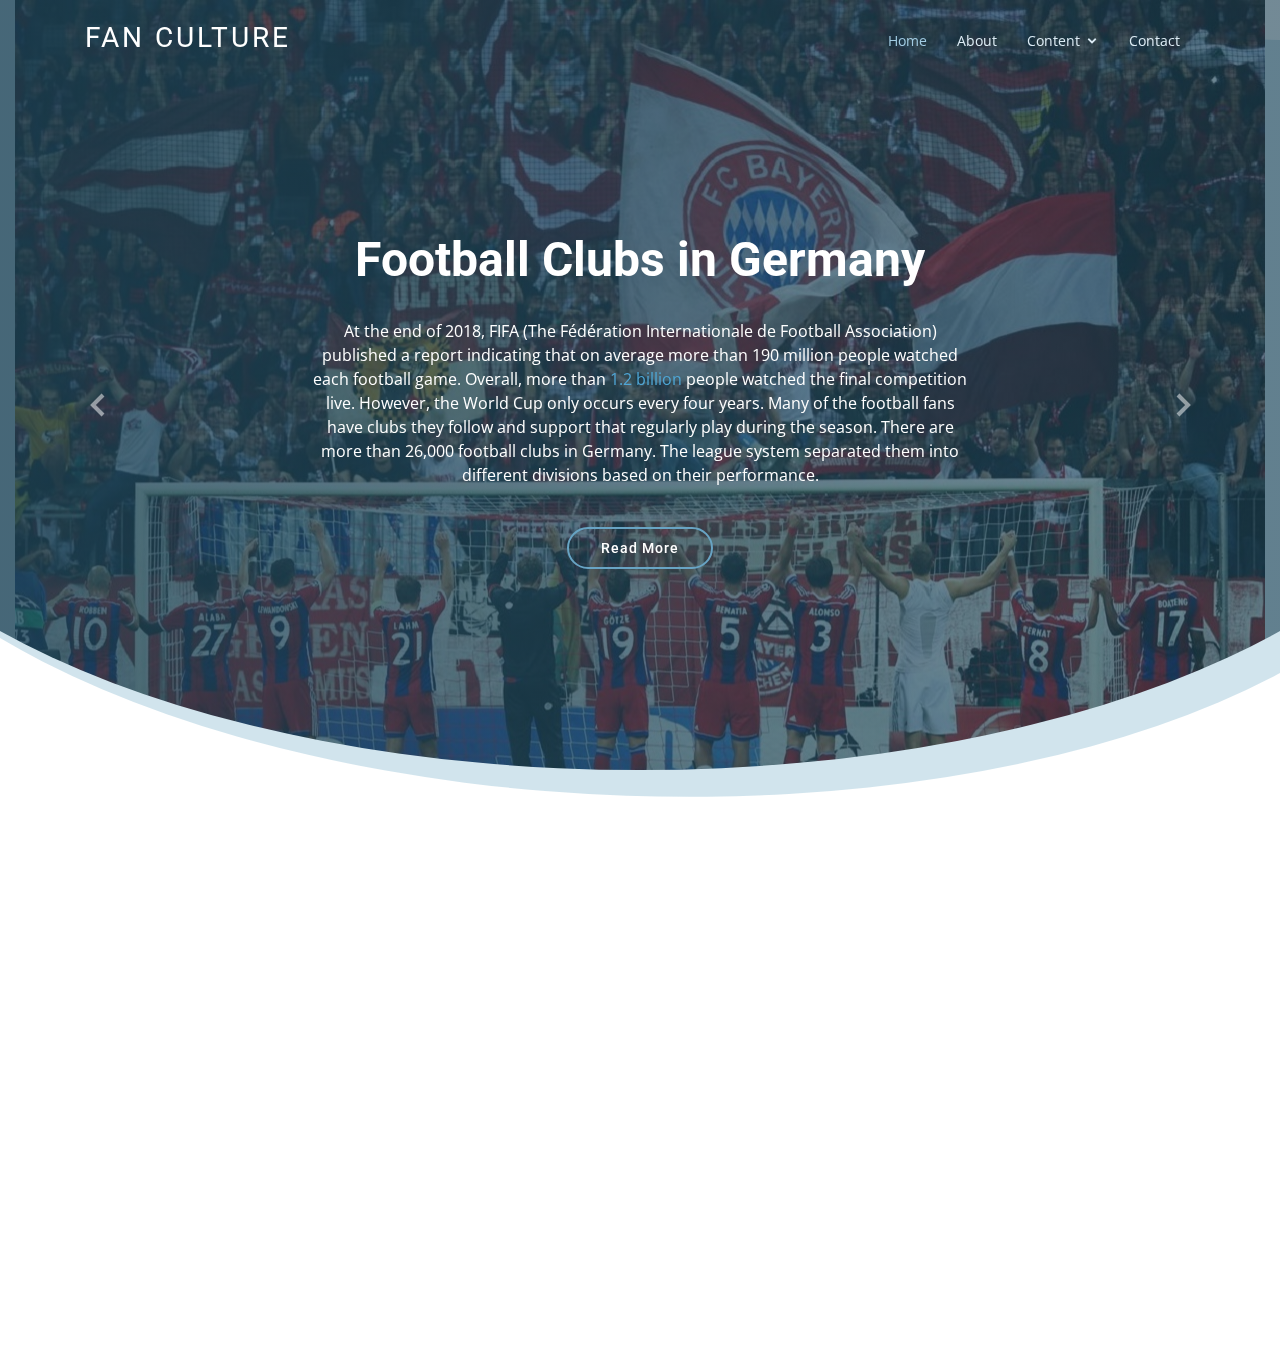
<file: index.html>
<!DOCTYPE html>
<html lang="en">

<head>
  <meta charset="utf-8">
  <meta content="width=device-width, initial-scale=1.0" name="viewport">

  <title>The Fans</title>
  <meta content="" name="descriptison">
  <meta content="" name="keywords">

  <!-- Favicons -->
  <link href="assets/img/football.png" rel="icon">
  <link href="assets/img/apple-touch-icon.png" rel="apple-touch-icon">

  <!-- Google Fonts -->
  <link href="https://fonts.googleapis.com/css?family=Open+Sans:300,300i,400,400i,600,600i,700,700i|Roboto:300,300i,400,400i,500,500i,700,700i&display=swap" rel="stylesheet">

  <!-- Vendor CSS Files -->
  <link href="assets/vendor/bootstrap/css/bootstrap.min.css" rel="stylesheet">
  <link href="assets/vendor/animate.css/animate.min.css" rel="stylesheet">
  <link href="assets/vendor/icofont/icofont.min.css" rel="stylesheet">
  <link href="assets/vendor/boxicons/css/boxicons.min.css" rel="stylesheet">
  <link href="assets/vendor/venobox/venobox.css" rel="stylesheet">
  <link href="assets/vendor/owl.carousel/assets/owl.carousel.min.css" rel="stylesheet">
  <link href="assets/vendor/aos/aos.css" rel="stylesheet">

  <!-- Template Main CSS File -->
  <link href="assets/css/style.css" rel="stylesheet">

  <!-- =======================================================
  * Template Name: Moderna - v2.0.0
  * Template URL: https://bootstrapmade.com/free-bootstrap-template-corporate-moderna/
  * Author: BootstrapMade.com
  * License: https://bootstrapmade.com/license/
  ======================================================== -->
</head>

<body>

  <!-- ======= Header ======= -->
  <header id="header" class="fixed-top header-transparent">
    <div class="container">

      <div class="logo float-left">
        <h1 class="text-light"><a href="index.html"><span>Fan Culture</span></a></h1>
        <!-- Uncomment below if you prefer to use an image logo -->
      <!--   <a href="index.html"><img src="assets/img/logo.png" alt="" class="img-fluid"></a> -->
      </div>

      <nav class="nav-menu float-right d-none d-lg-block">
        <ul>
          <li class="active"><a href="index.html">Home</a></li>
          <li><a href="about.html">About</a></li>
          <li class="drop-down"><a href="">Content</a>
            <ul>
              <li><a href="dropdown0.html">Overview</a></li>
              <li><a href="dropdown1.html">Numbers</a></li>
              <li class="drop-down"><a href="#">Data</a>
                <ul>
                  <li><a href="https://lzpd.polizei.nrw/sites/default/files/2016-12/06-07_Jahresbericht_0.pdf" target="_blank"></a>Season 06/07</li>
                  <li><a href="https://lzpd.polizei.nrw/sites/default/files/2016-12/07-08_Jahresbericht.pdf" target="_blank"></a>Season 07/08</li>
                  <li><a href="https://lzpd.polizei.nrw/sites/default/files/2016-12/08-09_Jahresbericht.pdf" target="_blank"></a>Season 08/09</li>
                  <li><a href="https://lzpd.polizei.nrw/sites/default/files/2016-12/09-10_Jahresbericht.pdf" target="_blank"></a>Season 09/10</li>
                  <li><a href="https://lzpd.polizei.nrw/sites/default/files/2016-12/10-11_Jahresbericht_0.pdf" target="_blank"></a>Season 10/11</li>
                  <li><a href="https://lzpd.polizei.nrw/sites/default/files/2016-12/11-12_Jahresbericht_0.pdf" target="_blank"></a>Season 11/12</li>
                  <li><a href="https://lzpd.polizei.nrw/sites/default/files/2016-12/12-13_Jahresbericht.pdf" target="_blank"></a>Season 12/13</li>
                  <li><a href="https://lzpd.polizei.nrw/sites/default/files/2016-12/13-14_Jahresbericht.pdf" target="_blank"></a>Season 13/14</li>
                  <li><a href="https://lzpd.polizei.nrw/sites/default/files/2016-12/14-15_Jahresbericht.pdf" target="_blank"></a>Season 14/15</li>
                  <li><a href="https://lzpd.polizei.nrw/sites/default/files/2016-12/15-16_Jahresbericht.pdf" target="_blank"></a>Season 15/16</li>
                  <li><a href="https://lzpd.polizei.nrw/sites/default/files/2017-12/Z-171030-1%28ZIS-Jahresbericht%202016-2017%2C%20Stand%2030.10.2017%2C%2012.00%20Uhr%29.pdf" target="_blank"></a>Season 16/17</li>
                  <li><a href="https://lzpd.polizei.nrw/sites/default/files/2018-10/Z-181008-10%28ZIS-Jahresbericht%202017-2018%20Stand%2008.10.2018%2007.00%20Uhr%29.pdf" target="_blank"></a>Season 17/18</li>
                  <li><a href="https://lzpd.polizei.nrw/sites/default/files/2019-10/ZIS-Jahresbericht%202018-2019.pdf" target="_blank"></a>Season 18/19</li>
                </ul>
              </li>
              <li><a href="dropdown2.html">Music</a></li>
            </ul>
          </li>
          <li><a href="contact.html">Contact</a></li>
        </ul>
      </nav><!-- .nav-menu -->

    </div>
  </header><!-- End Header -->

  <!-- ======= Hero Section ======= -->
  <section id="hero" class="d-flex justify-cntent-center align-items-center">
    <div id="heroCarousel" class="container carousel carousel-fade" data-ride="carousel">

      <!-- Slide 1 -->
      <div class="carousel-item active">
        <div class="carousel-container">
          <h2 class="animated fadeInDown">Football <span>Clubs</span> in Germany</h2>
          <p class="animated fadeInUp"> At the end of 2018, FIFA (The Fédération Internationale de Football Association) published a report indicating that on average more than 190 million people watched each football game. Overall, more than <a href=" https://www.fifa.com/worldcup/news/more-than-half-the-world-watched-record-breaking-2018-world-cup" target="_blank">1.2 billion</a> people watched the final competition live. However, the World Cup only occurs every four years. Many of the football fans have clubs they follow and support that regularly play during the season. There are more than 26,000 football clubs in Germany. The league system separated them into different divisions based on their performance.
</p>
          <a href="about.html" class="btn-get-started animated fadeInUp">Read More</a>
        </div>
      </div>

      <!-- Slide 2 -->
      <div class="carousel-item">
        <div class="carousel-container">
          <h2 class="animated fadeInDown">Ultras ≠ Hooligans</h2>
          <p class="animated fadeInUp">There are various types of fans in German football culture. Since the subgroups inside the fan population overlap with each other, it could be confusing in terms of the similarities and differences between Ultras and Hooligans. One of the most distinctive characteristics of Hooligans is that their behaviors are violence-driven. While Ultras value their love and passion towards clubs more than anything else.</p>
          <a href="dropdown1.html" class="btn-get-started animated fadeInUp">Read More</a>
        </div>
      </div>

      <!-- Slide 3 -->
      <div class="carousel-item">
        <div class="carousel-container">
          <h2 class="animated fadeInDown">Football and its Cultural Products</h2>
          <p class="animated fadeInUp">Over the years, many cultural products were created within the realm of football fans. Music is a great example. Some songs that are associated with football fans are world famous, such as “You will never walk alone,” “Three lions,” etc.. Most clubs have their own songs that fans often sing when they visit the game. Hooligan groups also have their preferred band who performs certain musics that the hooligans are most connected to.</p>
          <a href="dropdown2" class="btn-get-started animated fadeInUp">Read More</a>
        </div>
      </div>

      <a class="carousel-control-prev" href="#heroCarousel" role="button" data-slide="prev">
        <span class="carousel-control-prev-icon bx bx-chevron-left" aria-hidden="true"></span>
        <span class="sr-only">Previous</span>
      </a>

      <a class="carousel-control-next" href="#heroCarousel" role="button" data-slide="next">
        <span class="carousel-control-next-icon bx bx-chevron-right" aria-hidden="true"></span>
        <span class="sr-only">Next</span>
      </a>

    </div>
  </section><!-- End Hero -->

  <!-- ======= Footer ======= -->
  <footer id="footer" data-aos="fade-up" data-aos-easing="ease-in-out" data-aos-duration="500">

    <div class="footer-top">
      <div class="container">
        <div class="row">

          <div class="col-lg-6 col-md-12 footer-contact">
            <h4>Contact Me</h4>
            <p>
              B-320 Wells Hall, 619 Red Cedar Road<br>
              East Lansing, MI 48824<br>
              United States <br><br>
              <strong>Phone:</strong> +517 884 4238<br>
              <strong>Email:</strong> koutiany@msu.edu<br>
            </p>

          </div>

          <div class="col-lg-6 col-md-12 footer-info">
            <h3>About this Project</h3>
            <p>This project is sponsored by the Cultural Heritage Fellowship (CHI) at Michigan State University. All data are extracted from public sources. Please contact me through email, phone, and social media if you have any questions.</p>
            <div class="social-links mt-3">
              <a href="https://twitter.com/kou_tianyi" class="twitter"><i class="bx bxl-twitter"></i></a>
              <a href="https://www.linkedin.com/in/tianyi-kou-2670646a/" class="linkedin"><i class="bx bxl-linkedin"></i></a>
            </div>
          </div>

        </div>
      </div>
    </div>

    <div class="container">
      <div class="copyright">
        &copy; Copyright <strong><span>Moderna</span></strong>. All Rights Reserved
      </div>
      <div class="credits">
        <!-- All the links in the footer should remain intact. -->
        <!-- You can delete the links only if you purchased the pro version. -->
        <!-- Licensing information: https://bootstrapmade.com/license/ -->
        <!-- Purchase the pro version with working PHP/AJAX contact form: https://bootstrapmade.com/free-bootstrap-template-corporate-moderna/ -->
        Designed by <a href="https://bootstrapmade.com/">BootstrapMade</a>
      </div>
    </div>
  </footer><!-- End Footer -->

  <a href="#" class="back-to-top"><i class="icofont-simple-up"></i></a>

  <!-- Vendor JS Files -->
  <script src="assets/vendor/jquery/jquery.min.js"></script>
  <script src="assets/vendor/bootstrap/js/bootstrap.bundle.min.js"></script>
  <script src="assets/vendor/jquery.easing/jquery.easing.min.js"></script>
  <script src="assets/vendor/php-email-form/validate.js"></script>
  <script src="assets/vendor/venobox/venobox.min.js"></script>
  <script src="assets/vendor/waypoints/jquery.waypoints.min.js"></script>
  <script src="assets/vendor/counterup/counterup.min.js"></script>
  <script src="assets/vendor/owl.carousel/owl.carousel.min.js"></script>
  <script src="assets/vendor/isotope-layout/isotope.pkgd.min.js"></script>
  <script src="assets/vendor/aos/aos.js"></script>

  <!-- Template Main JS File -->
  <script src="assets/js/main.js"></script>

</body>

</html>
</file>
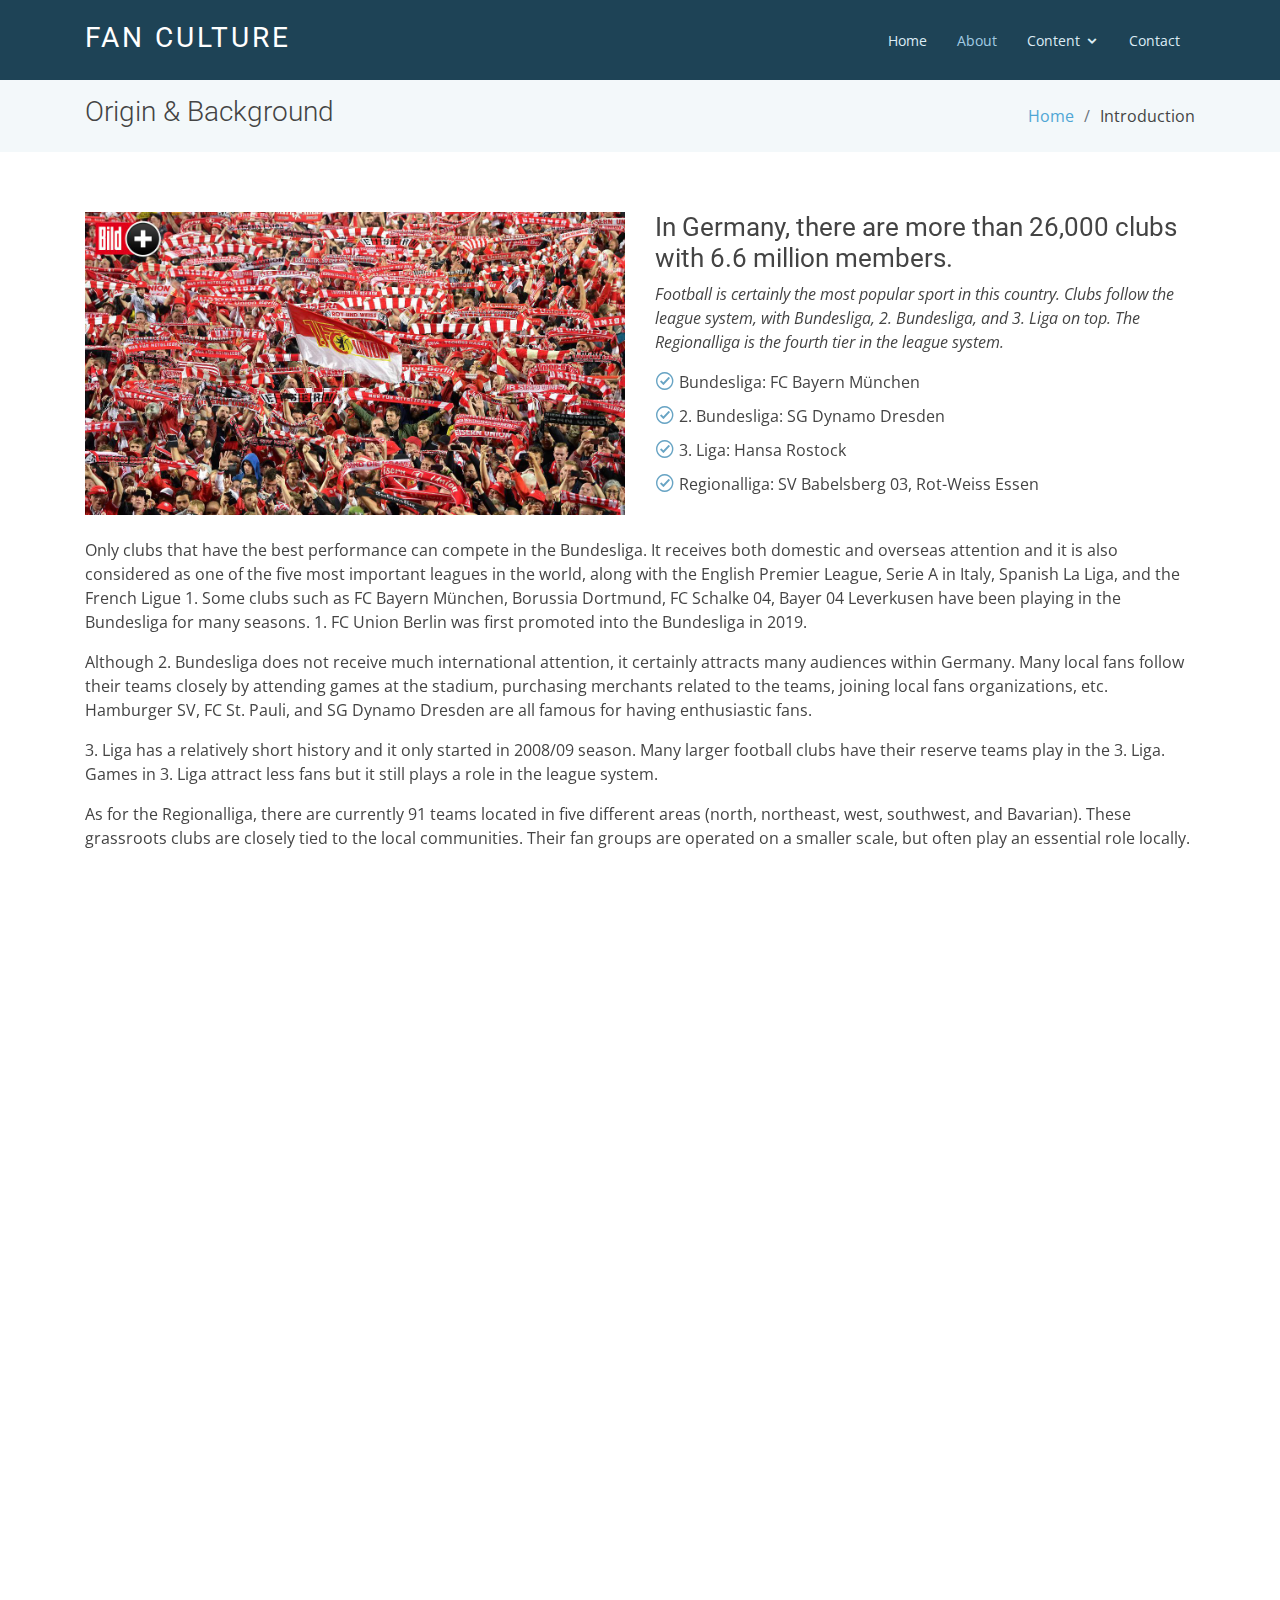
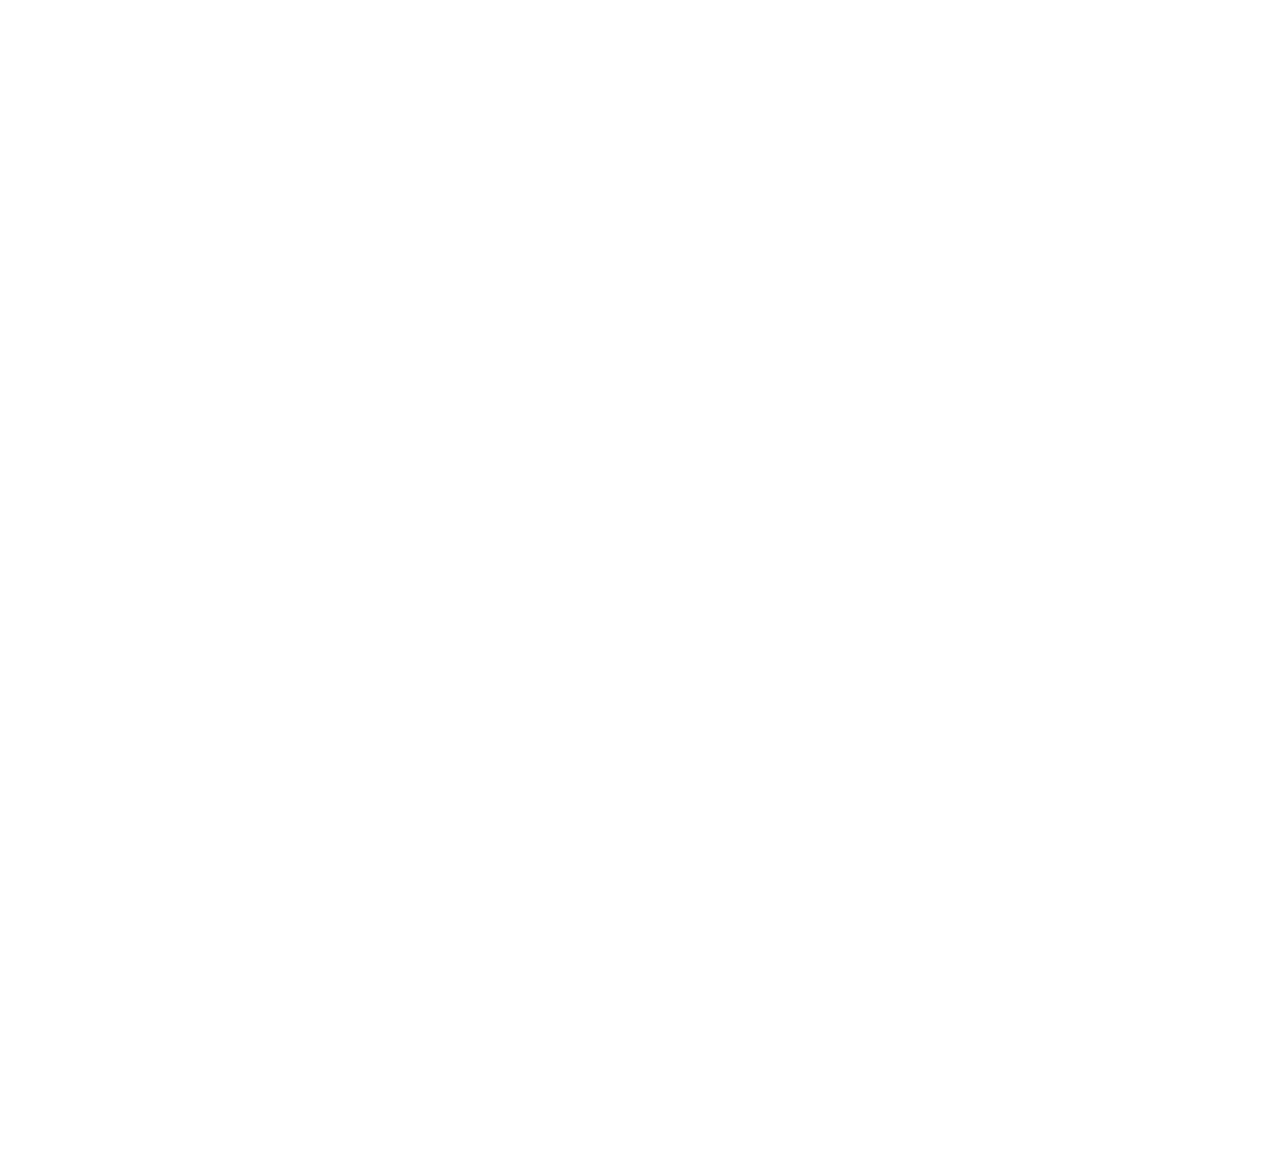
<file: about.html>
<!DOCTYPE html>
<html lang="en">

<head>
  <meta charset="utf-8">
  <meta content="width=device-width, initial-scale=1.0" name="viewport">

  <title>About - German Football Clubs</title>
  <meta content="" name="descriptison">
  <meta content="" name="keywords">

  <!-- Favicons -->
  <link href="assets/img/football.png" rel="icon">
  <link href="assets/img/apple-touch-icon.png" rel="apple-touch-icon">

  <!-- Google Fonts -->
  <link href="https://fonts.googleapis.com/css?family=Open+Sans:300,300i,400,400i,600,600i,700,700i|Roboto:300,300i,400,400i,500,500i,700,700i&display=swap" rel="stylesheet">

  <!-- Vendor CSS Files -->
  <link href="assets/vendor/bootstrap/css/bootstrap.min.css" rel="stylesheet">
  <link href="assets/vendor/animate.css/animate.min.css" rel="stylesheet">
  <link href="assets/vendor/icofont/icofont.min.css" rel="stylesheet">
  <link href="assets/vendor/boxicons/css/boxicons.min.css" rel="stylesheet">
  <link href="assets/vendor/venobox/venobox.css" rel="stylesheet">
  <link href="assets/vendor/owl.carousel/assets/owl.carousel.min.css" rel="stylesheet">
  <link href="assets/vendor/aos/aos.css" rel="stylesheet">

  <!-- Template Main CSS File -->
  <link href="assets/css/style.css" rel="stylesheet">

  <!-- =======================================================
  * Template Name: Moderna - v2.0.0
  * Template URL: https://bootstrapmade.com/free-bootstrap-template-corporate-moderna/
  * Author: BootstrapMade.com
  * License: https://bootstrapmade.com/license/
  ======================================================== -->
</head>

<body>

  <!-- ======= Header ======= -->
  <header id="header" class="fixed-top ">
    <div class="container">

      <div class="logo float-left">
        <h1 class="text-light"><a href="index.html"><span>Fan Culture</span></a></h1>
        <!-- Uncomment below if you prefer to use an image logo -->
        <!-- <a href="index.html"><img src="assets/img/logo.png" alt="" class="img-fluid"></a>-->
      </div>

      <nav class="nav-menu float-right d-none d-lg-block">
        <ul>
          <li><a href="index.html">Home</a></li>
          <li class="active"><a href="about.html">About</a></li>
          <li class="drop-down"><a href="">Content</a>
            <ul>
                <li><a href="dropdown0.html">Overview</a></li>
                <li><a href="dropdown1.html">Numbers</a></li>
                <li class="drop-down"><a href="#">Data</a>
                  <ul>
                    <li><a href="https://lzpd.polizei.nrw/sites/default/files/2016-12/06-07_Jahresbericht_0.pdf" target="_blank"></a>Season 06/07</li>
                    <li><a href="https://lzpd.polizei.nrw/sites/default/files/2016-12/07-08_Jahresbericht.pdf" target="_blank"></a>Season 07/08</li>
                    <li><a href="https://lzpd.polizei.nrw/sites/default/files/2016-12/08-09_Jahresbericht.pdf" target="_blank"></a>Season 08/09</li>
                    <li><a href="https://lzpd.polizei.nrw/sites/default/files/2016-12/09-10_Jahresbericht.pdf" target="_blank"></a>Season 09/10</li>
                    <li><a href="https://lzpd.polizei.nrw/sites/default/files/2016-12/10-11_Jahresbericht_0.pdf" target="_blank"></a>Season 10/11</li>
                    <li><a href="https://lzpd.polizei.nrw/sites/default/files/2016-12/11-12_Jahresbericht_0.pdf" target="_blank"></a>Season 11/12</li>
                    <li><a href="https://lzpd.polizei.nrw/sites/default/files/2016-12/12-13_Jahresbericht.pdf" target="_blank"></a>Season 12/13</li>
                    <li><a href="https://lzpd.polizei.nrw/sites/default/files/2016-12/13-14_Jahresbericht.pdf" target="_blank"></a>Season 13/14</li>
                    <li><a href="https://lzpd.polizei.nrw/sites/default/files/2016-12/14-15_Jahresbericht.pdf" target="_blank"></a>Season 14/15</li>
                    <li><a href="https://lzpd.polizei.nrw/sites/default/files/2016-12/15-16_Jahresbericht.pdf" target="_blank"></a>Season 15/16</li>
                    <li><a href="https://lzpd.polizei.nrw/sites/default/files/2017-12/Z-171030-1%28ZIS-Jahresbericht%202016-2017%2C%20Stand%2030.10.2017%2C%2012.00%20Uhr%29.pdf" target="_blank"></a>Season 16/17</li>
                    <li><a href="https://lzpd.polizei.nrw/sites/default/files/2018-10/Z-181008-10%28ZIS-Jahresbericht%202017-2018%20Stand%2008.10.2018%2007.00%20Uhr%29.pdf" target="_blank"></a>Season 17/18</li>
                    <li><a href="https://lzpd.polizei.nrw/sites/default/files/2019-10/ZIS-Jahresbericht%202018-2019.pdf" target="_blank"></a>Season 18/19</li>
                  </ul>
                </li>
              <li><a href="dropdown2.html">Music</a></li>
            </ul>
          </li>
          <li><a href="contact.html">Contact</a></li>
        </ul>
      </nav><!-- .nav-menu -->

    </div>
  </header><!-- End Header -->

  <main id="main">

    <!-- ======= About Us Section ======= -->
    <section class="breadcrumbs">
      <div class="container">

        <div class="d-flex justify-content-between align-items-center">
          <h2>Origin & Background</h2>
          <ol>
            <li><a href="index.html">Home</a></li>
            <li>Introduction</li>
          </ol>
        </div>

      </div>
    </section><!-- End About Us Section -->

    <!-- ======= About Section ======= -->
    <section class="about" data-aos="fade-up">
      <div class="container">

        <div class="row">
          <div class="col-lg-6">
            <img src="assets/img/aboutimg2.jpg" class="img-fluid" alt="">
          </div>
          <div class="col-lg-6 pt-4 pt-lg-0">
            <h3>In Germany, there are more than 26,000 clubs with 6.6 million members.</h3>
            <p class="font-italic">
              Football is certainly the most popular sport in this country. Clubs follow the league system, with Bundesliga, 2. Bundesliga, and 3. Liga on top. The Regionalliga is the fourth tier in the league system.
            </p>
            <ul>
              <li><i class="icofont-check-circled"></i>Bundesliga: FC Bayern München</li>
              <li><i class="icofont-check-circled"></i>2. Bundesliga: SG Dynamo Dresden</li>
              <li><i class="icofont-check-circled"></i>3. Liga: Hansa Rostock</li>
              <li><i class="icofont-check-circled"></i>Regionalliga: SV Babelsberg 03, Rot-Weiss Essen</li>
            </ul>
          </div>
        </div>
        <p>
        </p>
        <p>Only clubs that have the best performance can compete in the Bundesliga. It receives both domestic and overseas attention and it is also considered as one of the five most important leagues in the world, along with the English Premier League, Serie A in Italy, Spanish La Liga, and the French Ligue 1. Some clubs such as FC Bayern München, Borussia Dortmund, FC Schalke 04, Bayer 04 Leverkusen have been playing in the Bundesliga for many seasons. 1. FC Union Berlin was first promoted into the Bundesliga in 2019. </p>
        <p>Although 2. Bundesliga does not receive much international attention, it certainly attracts many audiences within Germany. Many local fans follow their teams closely by attending games at the stadium, purchasing merchants related to the teams, joining local fans organizations, etc. Hamburger SV, FC St. Pauli, and SG Dynamo Dresden are all famous for having enthusiastic fans.</p>
        <p>3. Liga has a relatively short history and it only started in 2008/09 season. Many larger football clubs have their reserve teams play in the 3. Liga. Games in 3. Liga attract less fans but it still plays a role in the league system.</p>
        <p>As for the Regionalliga, there are currently 91 teams located in five different areas (north, northeast, west, southwest, and Bavarian). These grassroots clubs are closely tied to the local communities. Their fan groups are operated on a smaller scale, but often play an essential role locally.</p>

      </div>
    </section><!-- End About Section -->

    <!-- ======= Facts Section ======= -->
    <section class="facts section-bg" data-aos="fade-up">
      <div class="container">

        <div class="row counters">

          <div class="col-lg-3 col-6 text-center">
            <span data-toggle="counter-up">18</span>
            <p>Teams in Bundesliga</p>
          </div>

          <div class="col-lg-3 col-6 text-center">
            <span data-toggle="counter-up">18</span>
            <p>Teams in 2.Bundesliga</p>
          </div>

          <div class="col-lg-3 col-6 text-center">
            <span data-toggle="counter-up">20</span>
            <p>Teams in 3.Liga</p>
          </div>

          <div class="col-lg-3 col-6 text-center">
            <span data-toggle="counter-up">91</span>
            <p>Regionalliga (5)</p>
          </div>

        </div>

      </div>
    </section><!-- End Facts Section -->

    <!-- ======= Our Skills Section ======= -->
    <section class="skills" data-aos="fade-up">
      <div class="container">

        <div class="section-title">
          <h2>Clubs with the most fans</h2>
          <p>According to Statiska, FC Bayern München has the most fans among the Bundesliga.The second popular German team is Borussia Dortmund with 5.95 millions followers. On the third and fourth place, we see Hamburger SV and FC Schalke have similar amounts of supporters, around 1.8 millions. Notice all four clubs are from the former Federal Republic of Germany (Bundesrepublik Deutschland, BRD). FC Bayern is located in the State of Bavaria while Dortmund sits in North Rhine-Westphalia. Both states have the highest numbers of gross regional product (GRP) within Germany.
          </p>
        </div>

        <div class="skills-content">

          <div class="progress">
            <div class="progress-bar bg-danger" role="progressbar" aria-valuenow="91.7" aria-valuemin="0" aria-valuemax="100">
              <span class="skill">FC Bayern München<i class="val">9.17 million</i></span>
            </div>
          </div>

          <div class="progress">
            <div class="progress-bar bg-warning" role="progressbar" aria-valuenow="59.5" aria-valuemin="0" aria-valuemax="100">
              <span class="skill">Borussia Dortmund</a><i class="val">5.95 million</i></span>
            </div>
          </div>

          <div class="progress">
            <div class="progress-bar bg-info" role="progressbar" aria-valuenow="18.3" aria-valuemin="0" aria-valuemax="100">
              <span class="skill">HSV<i class="val">1.81 million</i></span>
            </div>
          </div>

          <div class="progress">
            <div class="progress-bar bg-primary" role="progressbar" aria-valuenow="18" aria-valuemin="0" aria-valuemax="100">
              <span class="skill">FC Schalke 04<i class="val">1.8 million</i></span>
            </div>

          </div>

        </div>

      </div>
    </section><!-- End Our Skills Section -->

    <!-- ======= Tetstimonials Section ======= -->
    <section class="testimonials" data-aos="fade-up">
      <div class="container">

        <div class="section-title">
          <h2>Mottos</h2>
          <p>Many clubs have their own mottos, that fans use. Not all the German football clubs have mottos. But for some bigger clubs, such as FC Bayern, their motto "Mia san Mia" is definitely worldwide famous.</p>
        </div>

        <div class="owl-carousel testimonials-carousel">

          <div class="testimonial-item">
            <a href="https://www.youtube.com/watch?v=UnU0D4StXz0&vl=en" target="_blank">
            <img src="assets/img/testimonials/aboutmotto1.jpg" class="testimonial-img" alt="">
          </a>
            <h3>Mia san Mia</h3>
            <h4>FC Bayern München</h4>
            <p>
              <i class="bx bxs-quote-alt-left quote-icon-left"></i>
              "Mia san Mia" is the Bavarian variation of the standard German, "Wir sind wir," or in English, "We are who we are."
              <i class="bx bxs-quote-alt-right quote-icon-right"></i>
            </p>
          </div>

          <div class="testimonial-item">
            <a href="https://www.youtube.com/watch?v=GxeSOawFvVc" target="_blank">
            <img src="assets/img/testimonials/aboutmotto2.jpg" class="testimonial-img" alt="">
          </a>
            <h3>Echte Liebe</h3>
            <h4>Borussia Dortmund</h4>
            <p>
              <i class="bx bxs-quote-alt-left quote-icon-left"></i>
            "Echte Liebe" means "the real love." Dortmund's fans are famous for their love and support towards the club.
              <i class="bx bxs-quote-alt-right quote-icon-right"></i>
            </p>
          </div>

          <div class="testimonial-item">
            <a href="#" target="_blank">
            <img src="assets/img/testimonials/aboutmotto3.jpg" class="testimonial-img" alt="">
          </a>
            <h3>Unser Liebe, Unser Leiden, Unser Leben</h3>
            <h4>Hamburger SV</h4>
            <p>
              <i class="bx bxs-quote-alt-left quote-icon-left"></i>
            The HSV fans enjoy print their motto "Unsere Liebe, Unser Leiden, Unser Leben (Our love, our passion, our lives)"in large letters.
              <i class="bx bxs-quote-alt-right quote-icon-right"></i>
            </p>
          </div>

          <div class="testimonial-item">
            <a href="https://www.youtube.com/watch?v=rd2KHdOimXU" target="_blank">
            <img src="assets/img/testimonials/aboutmotto4.jpg" class="testimonial-img" alt="">
          </a>
            <h3>Wir Leben Dich</h3>
            <h4>FC Schalke 04</h4>
            <p>
              <i class="bx bxs-quote-alt-left quote-icon-left"></i>
              "Wir leben dich" simply means "We live you" in English.
              <i class="bx bxs-quote-alt-right quote-icon-right"></i>
            </p>
          </div>

        </div>

      </div>
    </section><!-- End Ttstimonials Section -->

  </main><!-- End #main -->

  <!-- ======= Footer ======= -->
  <footer id="footer" data-aos="fade-up" data-aos-easing="ease-in-out" data-aos-duration="500">

    <div class="footer-top">
      <div class="container">
        <div class="row">

          <div class="col-lg-6 col-md-12 footer-contact">
            <h4>Contact Me</h4>
            <p>
              B-320 Wells Hall, 619 Red Cedar Road<br>
              East Lansing, MI 48824<br>
              United States <br><br>
              <strong>Phone:</strong> +517 884 4238<br>
              <strong>Email:</strong> koutiany@msu.edu<br>
            </p>

          </div>

          <div class="col-lg-6 col-md-12 footer-info">
            <h3>About this Project</h3>
            <p>This project is sponsored by the Cultural Heritage Fellowship (CHI) at Michigan State University. All data are extracted from public sources. Please contact me through email, phone, and social media if you have any questions.</p>
            <div class="social-links mt-3">
              <a href="https://twitter.com/kou_tianyi" class="twitter"><i class="bx bxl-twitter"></i></a>
              <a href="https://www.linkedin.com/in/tianyi-kou-2670646a/" class="linkedin"><i class="bx bxl-linkedin"></i></a>
            </div>
          </div>

        </div>
      </div>
    </div>

    <div class="container">
      <div class="copyright">
        &copy; Copyright <strong><span>Moderna</span></strong>. All Rights Reserved
      </div>
      <div class="credits">
        <!-- All the links in the footer should remain intact. -->
        <!-- You can delete the links only if you purchased the pro version. -->
        <!-- Licensing information: https://bootstrapmade.com/license/ -->
        <!-- Purchase the pro version with working PHP/AJAX contact form: https://bootstrapmade.com/free-bootstrap-template-corporate-moderna/ -->
        Designed by <a href="https://bootstrapmade.com/">BootstrapMade</a>
      </div>
    </div>
  </footer><!-- End Footer -->

  <a href="#" class="back-to-top"><i class="icofont-simple-up"></i></a>

  <!-- Vendor JS Files -->
  <script src="assets/vendor/jquery/jquery.min.js"></script>
  <script src="assets/vendor/bootstrap/js/bootstrap.bundle.min.js"></script>
  <script src="assets/vendor/jquery.easing/jquery.easing.min.js"></script>
  <script src="assets/vendor/php-email-form/validate.js"></script>
  <script src="assets/vendor/venobox/venobox.min.js"></script>
  <script src="assets/vendor/waypoints/jquery.waypoints.min.js"></script>
  <script src="assets/vendor/counterup/counterup.min.js"></script>
  <script src="assets/vendor/owl.carousel/owl.carousel.min.js"></script>
  <script src="assets/vendor/isotope-layout/isotope.pkgd.min.js"></script>
  <script src="assets/vendor/aos/aos.js"></script>

  <!-- Template Main JS File -->
  <script src="assets/js/main.js"></script>

  </body>

  </html>
</file>
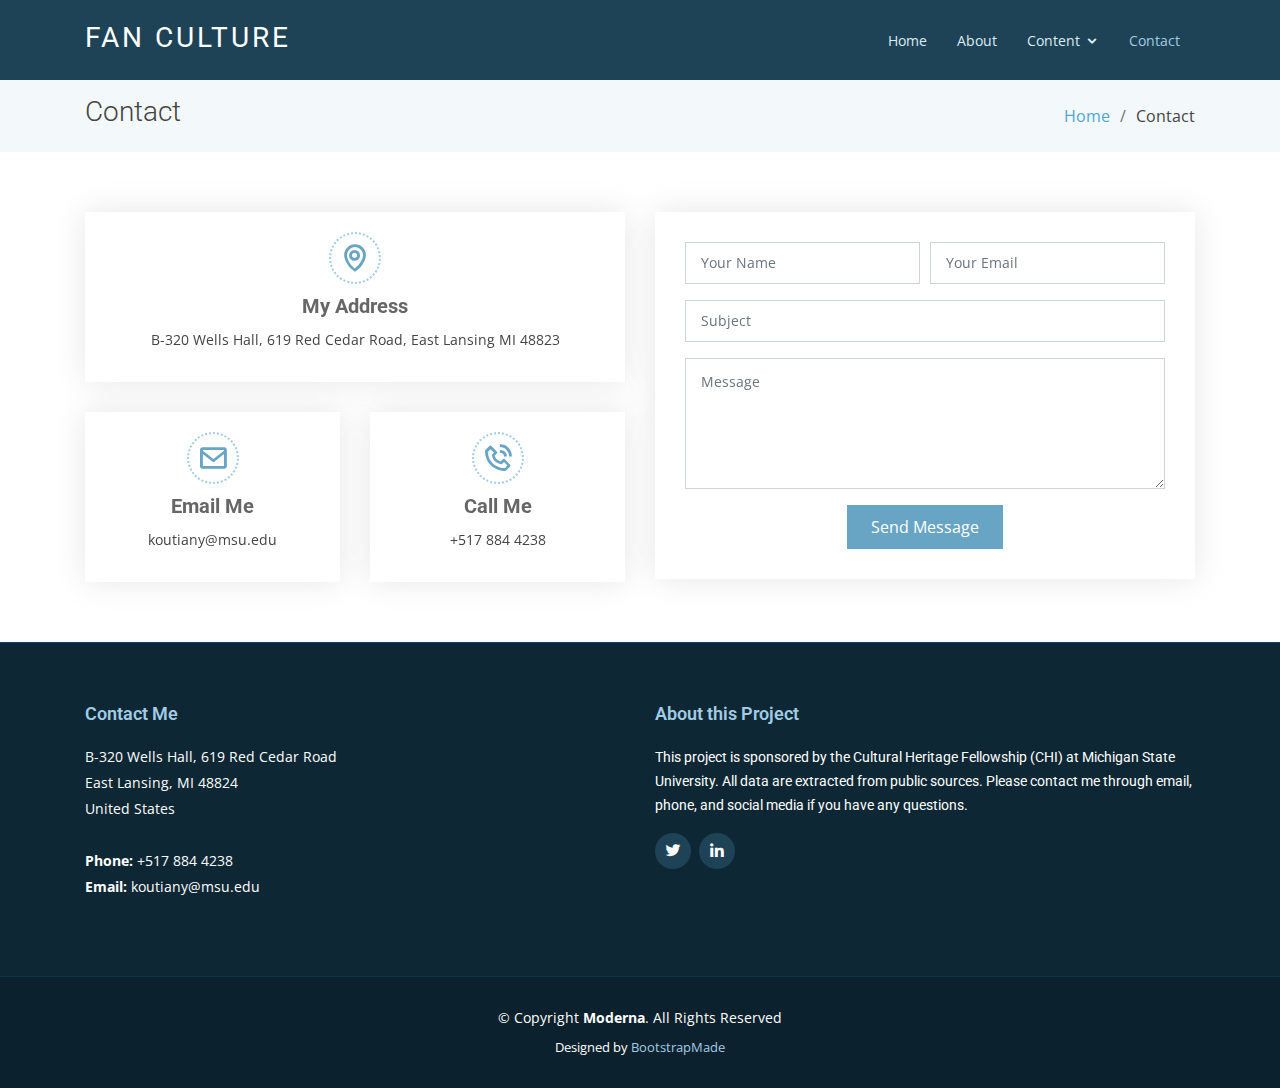
<file: contact.html>
<!DOCTYPE html>
<html lang="en">

<head>
  <meta charset="utf-8">
  <meta content="width=device-width, initial-scale=1.0" name="viewport">

  <title>Contact Me</title>
  <meta content="" name="descriptison">
  <meta content="" name="keywords">

  <!-- Favicons -->
  <link href="assets/img/football.png" rel="icon">
  <link href="assets/img/apple-touch-icon.png" rel="apple-touch-icon">

  <!-- Google Fonts -->
  <link href="https://fonts.googleapis.com/css?family=Open+Sans:300,300i,400,400i,600,600i,700,700i|Roboto:300,300i,400,400i,500,500i,700,700i&display=swap" rel="stylesheet">

  <!-- Vendor CSS Files -->
  <link href="assets/vendor/bootstrap/css/bootstrap.min.css" rel="stylesheet">
  <link href="assets/vendor/animate.css/animate.min.css" rel="stylesheet">
  <link href="assets/vendor/icofont/icofont.min.css" rel="stylesheet">
  <link href="assets/vendor/boxicons/css/boxicons.min.css" rel="stylesheet">
  <link href="assets/vendor/venobox/venobox.css" rel="stylesheet">
  <link href="assets/vendor/owl.carousel/assets/owl.carousel.min.css" rel="stylesheet">
  <link href="assets/vendor/aos/aos.css" rel="stylesheet">

  <!-- Template Main CSS File -->
  <link href="assets/css/style.css" rel="stylesheet">

  <!-- =======================================================
  * Template Name: Moderna - v2.0.0
  * Template URL: https://bootstrapmade.com/free-bootstrap-template-corporate-moderna/
  * Author: BootstrapMade.com
  * License: https://bootstrapmade.com/license/
  ======================================================== -->
</head>

<body>

  <!-- ======= Header ======= -->
  <header id="header" class="fixed-top ">
    <div class="container">

      <div class="logo float-left">
      <h1 class="text-light"><a href="index.html"><span>Fan Culture</span></a></h1>
        <!-- Uncomment below if you prefer to use an image logo -->
        <!-- <a href="index.html"><img src="assets/img/logo.png" alt="" class="img-fluid"></a>-->
      </div>

      <nav class="nav-menu float-right d-none d-lg-block">
        <ul>
          <li><a href="index.html">Home</a></li>
          <li><a href="about.html">About</a></li>
          <li class="drop-down"><a href="#">Content</a>
            <ul>
              <li><a href="dropdown0.html">Overview</a></li>
              <li><a href="dropdown1.html">Numbers</a></li>
              <li class="drop-down"><a href="#">Data</a>
                <ul>
                  <li><a href="https://lzpd.polizei.nrw/sites/default/files/2016-12/06-07_Jahresbericht_0.pdf" target="_blank"></a>Season 06/07</li>
                  <li><a href="https://lzpd.polizei.nrw/sites/default/files/2016-12/07-08_Jahresbericht.pdf" target="_blank"></a>Season 07/08</li>
                  <li><a href="https://lzpd.polizei.nrw/sites/default/files/2016-12/08-09_Jahresbericht.pdf" target="_blank"></a>Season 08/09</li>
                  <li><a href="https://lzpd.polizei.nrw/sites/default/files/2016-12/09-10_Jahresbericht.pdf" target="_blank"></a>Season 09/10</li>
                  <li><a href="https://lzpd.polizei.nrw/sites/default/files/2016-12/10-11_Jahresbericht_0.pdf" target="_blank"></a>Season 10/11</li>
                  <li><a href="https://lzpd.polizei.nrw/sites/default/files/2016-12/11-12_Jahresbericht_0.pdf" target="_blank"></a>Season 11/12</li>
                  <li><a href="https://lzpd.polizei.nrw/sites/default/files/2016-12/12-13_Jahresbericht.pdf" target="_blank"></a>Season 12/13</li>
                  <li><a href="https://lzpd.polizei.nrw/sites/default/files/2016-12/13-14_Jahresbericht.pdf" target="_blank"></a>Season 13/14</li>
                  <li><a href="https://lzpd.polizei.nrw/sites/default/files/2016-12/14-15_Jahresbericht.pdf" target="_blank"></a>Season 14/15</li>
                  <li><a href="https://lzpd.polizei.nrw/sites/default/files/2016-12/15-16_Jahresbericht.pdf" target="_blank"></a>Season 15/16</li>
                  <li><a href="https://lzpd.polizei.nrw/sites/default/files/2017-12/Z-171030-1%28ZIS-Jahresbericht%202016-2017%2C%20Stand%2030.10.2017%2C%2012.00%20Uhr%29.pdf" target="_blank"></a>Season 16/17</li>
                  <li><a href="https://lzpd.polizei.nrw/sites/default/files/2018-10/Z-181008-10%28ZIS-Jahresbericht%202017-2018%20Stand%2008.10.2018%2007.00%20Uhr%29.pdf" target="_blank"></a>Season 17/18</li>
                  <li><a href="https://lzpd.polizei.nrw/sites/default/files/2019-10/ZIS-Jahresbericht%202018-2019.pdf" target="_blank"></a>Season 18/19</li>
                </ul>
              </li>
              <li><a href="dropdown2.html">Music</a></li>
            </ul>
          </li>
          <li class="active"><a href="contact.html">Contact</a></li>
        </ul>
      </nav><!-- .nav-menu -->

    </div>
  </header><!-- End Header -->

  <main id="main">

    <!-- ======= Contact Section ======= -->
    <section class="breadcrumbs">
      <div class="container">

        <div class="d-flex justify-content-between align-items-center">
          <h2>Contact</h2>
          <ol>
            <li><a href="index.html">Home</a></li>
            <li>Contact</li>
          </ol>
        </div>

      </div>
    </section><!-- End Contact Section -->

    <!-- ======= Contact Section ======= -->
    <section class="contact" data-aos="fade-up" data-aos-easing="ease-in-out" data-aos-duration="500">
      <div class="container">

        <div class="row">

          <div class="col-lg-6">

            <div class="row">
              <div class="col-md-12">
                <div class="info-box">
                  <i class="bx bx-map"></i>
                  <h3>My Address</h3>
                  <p>B-320 Wells Hall, 619 Red Cedar Road, East Lansing MI 48823</p>
                </div>
              </div>
              <div class="col-md-6">
                <div class="info-box">
                  <i class="bx bx-envelope"></i>
                  <h3>Email Me</h3>
                  <p>koutiany@msu.edu</p>
                </div>
              </div>
              <div class="col-md-6">
                <div class="info-box">
                  <i class="bx bx-phone-call"></i>
                  <h3>Call Me</h3>
                  <p>+517 884 4238</p>
                </div>
              </div>
            </div>

          </div>

          <div class="col-lg-6">
            <form action="forms/contact.php" method="post" role="form" class="php-email-form">
              <div class="form-row">
                <div class="col-md-6 form-group">
                  <input type="text" name="name" class="form-control" id="name" placeholder="Your Name" data-rule="minlen:4" data-msg="Please enter at least 4 chars" />
                  <div class="validate"></div>
                </div>
                <div class="col-md-6 form-group">
                  <input type="email" class="form-control" name="email" id="email" placeholder="Your Email" data-rule="email" data-msg="Please enter a valid email" />
                  <div class="validate"></div>
                </div>
              </div>
              <div class="form-group">
                <input type="text" class="form-control" name="subject" id="subject" placeholder="Subject" data-rule="minlen:4" data-msg="Please enter at least 8 chars of subject" />
                <div class="validate"></div>
              </div>
              <div class="form-group">
                <textarea class="form-control" name="message" rows="5" data-rule="required" data-msg="Please write something for us" placeholder="Message"></textarea>
                <div class="validate"></div>
              </div>
              <div class="mb-3">
                <div class="loading">Loading</div>
                <div class="error-message"></div>
                <div class="sent-message">Your message has been sent. Thank you!</div>
              </div>
              <div class="text-center"><button type="submit">Send Message</button></div>
            </form>
          </div>

        </div>

      </div>
    </section><!-- End Contact Section -->


    <!-- ======= Footer ======= -->
    <footer id="footer" data-aos="fade-up" data-aos-easing="ease-in-out" data-aos-duration="500">

      <div class="footer-top">
        <div class="container">
          <div class="row">

            <div class="col-lg-6 col-md-12 footer-contact">
              <h4>Contact Me</h4>
              <p>
                B-320 Wells Hall, 619 Red Cedar Road<br>
                East Lansing, MI 48824<br>
                United States <br><br>
                <strong>Phone:</strong> +517 884 4238<br>
                <strong>Email:</strong> koutiany@msu.edu<br>
              </p>

            </div>

            <div class="col-lg-6 col-md-12 footer-info">
              <h3>About this Project</h3>
              <p>This project is sponsored by the Cultural Heritage Fellowship (CHI) at Michigan State University. All data are extracted from public sources. Please contact me through email, phone, and social media if you have any questions.</p>
              <div class="social-links mt-3">
                <a href="https://twitter.com/kou_tianyi" class="twitter"><i class="bx bxl-twitter"></i></a>
                <a href="https://www.linkedin.com/in/tianyi-kou-2670646a/" class="linkedin"><i class="bx bxl-linkedin"></i></a>
              </div>
            </div>

          </div>
        </div>
      </div>

      <div class="container">
        <div class="copyright">
          &copy; Copyright <strong><span>Moderna</span></strong>. All Rights Reserved
        </div>
        <div class="credits">
          <!-- All the links in the footer should remain intact. -->
          <!-- You can delete the links only if you purchased the pro version. -->
          <!-- Licensing information: https://bootstrapmade.com/license/ -->
          <!-- Purchase the pro version with working PHP/AJAX contact form: https://bootstrapmade.com/free-bootstrap-template-corporate-moderna/ -->
          Designed by <a href="https://bootstrapmade.com/">BootstrapMade</a>
        </div>
      </div>
    </footer><!-- End Footer -->

    <a href="#" class="back-to-top"><i class="icofont-simple-up"></i></a>

    <!-- Vendor JS Files -->
    <script src="assets/vendor/jquery/jquery.min.js"></script>
    <script src="assets/vendor/bootstrap/js/bootstrap.bundle.min.js"></script>
    <script src="assets/vendor/jquery.easing/jquery.easing.min.js"></script>
    <script src="assets/vendor/php-email-form/validate.js"></script>
    <script src="assets/vendor/venobox/venobox.min.js"></script>
    <script src="assets/vendor/waypoints/jquery.waypoints.min.js"></script>
    <script src="assets/vendor/counterup/counterup.min.js"></script>
    <script src="assets/vendor/owl.carousel/owl.carousel.min.js"></script>
    <script src="assets/vendor/isotope-layout/isotope.pkgd.min.js"></script>
    <script src="assets/vendor/aos/aos.js"></script>

    <!-- Template Main JS File -->
    <script src="assets/js/main.js"></script>

  </body>

  </html>
</file>
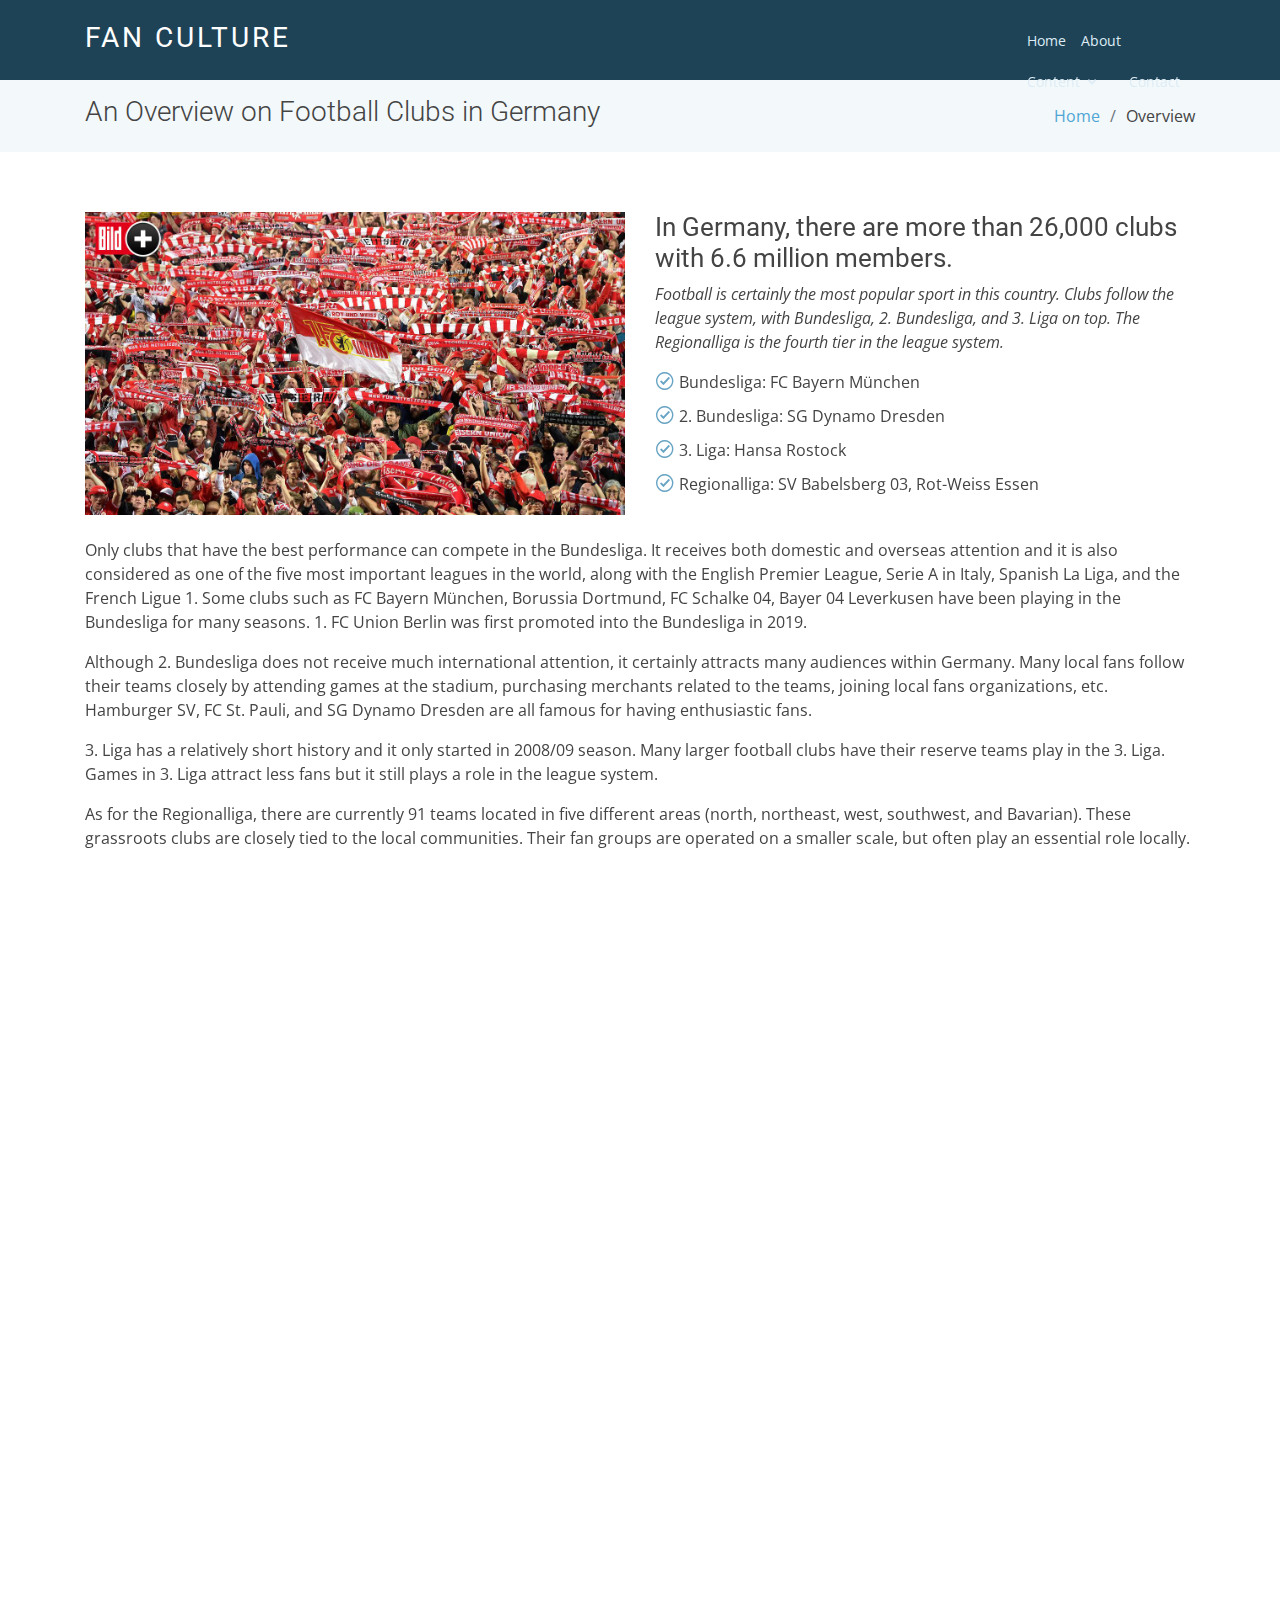
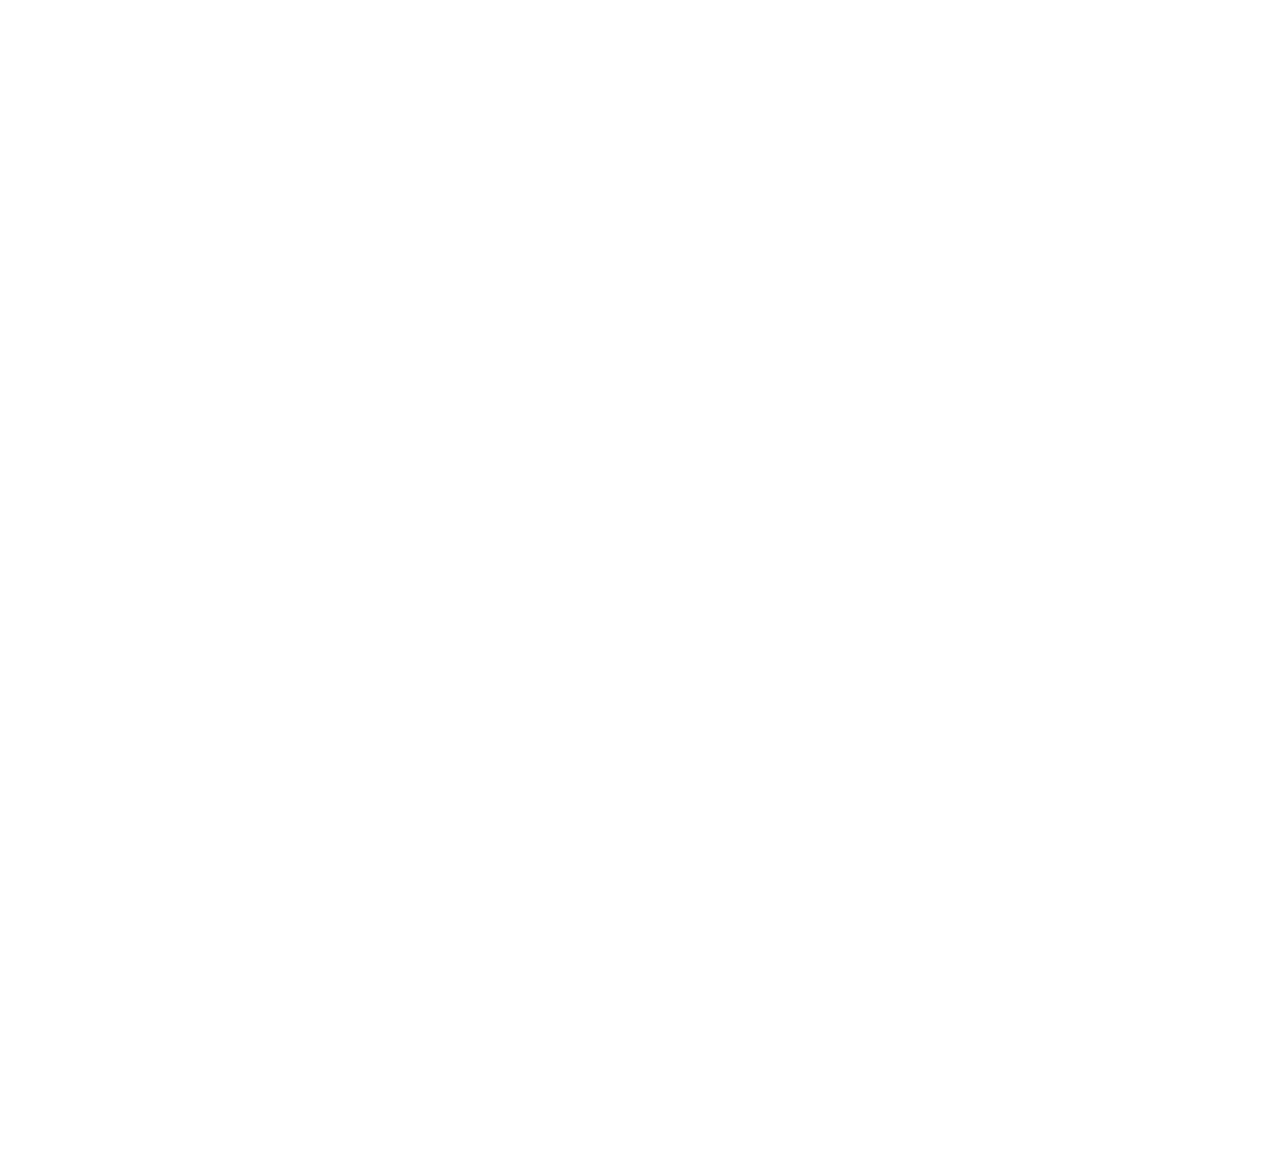
<file: dropdown0.html>
<!DOCTYPE html>
<html lang="en">

<head>
  <meta charset="utf-8">
  <meta content="width=device-width, initial-scale=1.0" name="viewport">

  <title>About - German Football Clubs</title>
  <meta content="" name="descriptison">
  <meta content="" name="keywords">

  <!-- Favicons -->
  <link href="assets/img/football.png" rel="icon">
  <link href="assets/img/apple-touch-icon.png" rel="apple-touch-icon">

  <!-- Google Fonts -->
  <link href="https://fonts.googleapis.com/css?family=Open+Sans:300,300i,400,400i,600,600i,700,700i|Roboto:300,300i,400,400i,500,500i,700,700i&display=swap" rel="stylesheet">

  <!-- Vendor CSS Files -->
  <link href="assets/vendor/bootstrap/css/bootstrap.min.css" rel="stylesheet">
  <link href="assets/vendor/animate.css/animate.min.css" rel="stylesheet">
  <link href="assets/vendor/icofont/icofont.min.css" rel="stylesheet">
  <link href="assets/vendor/boxicons/css/boxicons.min.css" rel="stylesheet">
  <link href="assets/vendor/venobox/venobox.css" rel="stylesheet">
  <link href="assets/vendor/owl.carousel/assets/owl.carousel.min.css" rel="stylesheet">
  <link href="assets/vendor/aos/aos.css" rel="stylesheet">

  <!-- Template Main CSS File -->
  <link href="assets/css/style.css" rel="stylesheet">

  <!-- =======================================================
  * Template Name: Moderna - v2.0.0
  * Template URL: https://bootstrapmade.com/free-bootstrap-template-corporate-moderna/
  * Author: BootstrapMade.com
  * License: https://bootstrapmade.com/license/
  ======================================================== -->
</head>

<body>

  <!-- ======= Header ======= -->
  <header id="header" class="fixed-top ">
    <div class="container">

      <div class="logo float-left">
        <h1 class="text-light"><a href="index.html"><span>Fan Culture</span></a></h1>
        <!-- Uncomment below if you prefer to use an image logo -->
        <!-- <a href="index.html"><img src="assets/img/logo.png" alt="" class="img-fluid"></a>-->
      </div>

      <nav class="nav-menu float-right d-none d-lg-block">
        <ul>
          <li><a href="index.html">Home</a></li>
          <a href="about.html">About</a></li>
          <li class="active"><li class="drop-down"><a href="">Content</a>
            <ul>
               <li><a href="#">Overview</a></li>
                <li><a href="dropdown1.html">Numbers</a></li>
                <li class="drop-down"><a href="#">Data</a>
                  <ul>
                    <li><a href="https://lzpd.polizei.nrw/sites/default/files/2016-12/06-07_Jahresbericht_0.pdf" target="_blank"></a>Season 06/07</li>
                    <li><a href="https://lzpd.polizei.nrw/sites/default/files/2016-12/07-08_Jahresbericht.pdf" target="_blank"></a>Season 07/08</li>
                    <li><a href="https://lzpd.polizei.nrw/sites/default/files/2016-12/08-09_Jahresbericht.pdf" target="_blank"></a>Season 08/09</li>
                    <li><a href="https://lzpd.polizei.nrw/sites/default/files/2016-12/09-10_Jahresbericht.pdf" target="_blank"></a>Season 09/10</li>
                    <li><a href="https://lzpd.polizei.nrw/sites/default/files/2016-12/10-11_Jahresbericht_0.pdf" target="_blank"></a>Season 10/11</li>
                    <li><a href="https://lzpd.polizei.nrw/sites/default/files/2016-12/11-12_Jahresbericht_0.pdf" target="_blank"></a>Season 11/12</li>
                    <li><a href="https://lzpd.polizei.nrw/sites/default/files/2016-12/12-13_Jahresbericht.pdf" target="_blank"></a>Season 12/13</li>
                    <li><a href="https://lzpd.polizei.nrw/sites/default/files/2016-12/13-14_Jahresbericht.pdf" target="_blank"></a>Season 13/14</li>
                    <li><a href="https://lzpd.polizei.nrw/sites/default/files/2016-12/14-15_Jahresbericht.pdf" target="_blank"></a>Season 14/15</li>
                    <li><a href="https://lzpd.polizei.nrw/sites/default/files/2016-12/15-16_Jahresbericht.pdf" target="_blank"></a>Season 15/16</li>
                    <li><a href="https://lzpd.polizei.nrw/sites/default/files/2017-12/Z-171030-1%28ZIS-Jahresbericht%202016-2017%2C%20Stand%2030.10.2017%2C%2012.00%20Uhr%29.pdf" target="_blank"></a>Season 16/17</li>
                    <li><a href="https://lzpd.polizei.nrw/sites/default/files/2018-10/Z-181008-10%28ZIS-Jahresbericht%202017-2018%20Stand%2008.10.2018%2007.00%20Uhr%29.pdf" target="_blank"></a>Season 17/18</li>
                    <li><a href="https://lzpd.polizei.nrw/sites/default/files/2019-10/ZIS-Jahresbericht%202018-2019.pdf" target="_blank"></a>Season 18/19</li>
                  </ul>
                </li>
              <li><a href="dropdown2.html">Music</a></li>
            </ul>
          </li>
          <li><a href="contact.html">Contact</a></li>
        </ul>
      </nav><!-- .nav-menu -->

    </div>
  </header><!-- End Header -->

  <main id="main">

    <!-- ======= About Us Section ======= -->
    <section class="breadcrumbs">
      <div class="container">

        <div class="d-flex justify-content-between align-items-center">
          <h2>An Overview on Football Clubs in Germany</h2>
          <ol>
            <li><a href="index.html">Home</a></li>
            <li>Overview</li>
          </ol>
        </div>

      </div>
    </section><!-- End About Us Section -->

    <!-- ======= About Section ======= -->
    <section class="about" data-aos="fade-up">
      <div class="container">

        <div class="row">
          <div class="col-lg-6">
            <img src="assets/img/aboutimg2.jpg" class="img-fluid" alt="">
          </div>
          <div class="col-lg-6 pt-4 pt-lg-0">
            <h3>In Germany, there are more than 26,000 clubs with 6.6 million members.</h3>
            <p class="font-italic">
              Football is certainly the most popular sport in this country. Clubs follow the league system, with Bundesliga, 2. Bundesliga, and 3. Liga on top. The Regionalliga is the fourth tier in the league system.
            </p>
            <ul>
              <li><i class="icofont-check-circled"></i>Bundesliga: FC Bayern München</li>
              <li><i class="icofont-check-circled"></i>2. Bundesliga: SG Dynamo Dresden</li>
              <li><i class="icofont-check-circled"></i>3. Liga: Hansa Rostock</li>
              <li><i class="icofont-check-circled"></i>Regionalliga: SV Babelsberg 03, Rot-Weiss Essen</li>
            </ul>
          </div>
        </div>
        <p>
        </p>
        <p>Only clubs that have the best performance can compete in the Bundesliga. It receives both domestic and overseas attention and it is also considered as one of the five most important leagues in the world, along with the English Premier League, Serie A in Italy, Spanish La Liga, and the French Ligue 1. Some clubs such as FC Bayern München, Borussia Dortmund, FC Schalke 04, Bayer 04 Leverkusen have been playing in the Bundesliga for many seasons. 1. FC Union Berlin was first promoted into the Bundesliga in 2019. </p>
        <p>Although 2. Bundesliga does not receive much international attention, it certainly attracts many audiences within Germany. Many local fans follow their teams closely by attending games at the stadium, purchasing merchants related to the teams, joining local fans organizations, etc. Hamburger SV, FC St. Pauli, and SG Dynamo Dresden are all famous for having enthusiastic fans.</p>
        <p>3. Liga has a relatively short history and it only started in 2008/09 season. Many larger football clubs have their reserve teams play in the 3. Liga. Games in 3. Liga attract less fans but it still plays a role in the league system.</p>
        <p>As for the Regionalliga, there are currently 91 teams located in five different areas (north, northeast, west, southwest, and Bavarian). These grassroots clubs are closely tied to the local communities. Their fan groups are operated on a smaller scale, but often play an essential role locally.</p>

      </div>
    </section><!-- End About Section -->

    <!-- ======= Facts Section ======= -->
    <section class="facts section-bg" data-aos="fade-up">
      <div class="container">

        <div class="row counters">

          <div class="col-lg-3 col-6 text-center">
            <span data-toggle="counter-up">18</span>
            <p>Teams in Bundesliga</p>
          </div>

          <div class="col-lg-3 col-6 text-center">
            <span data-toggle="counter-up">18</span>
            <p>Teams in 2.Bundesliga</p>
          </div>

          <div class="col-lg-3 col-6 text-center">
            <span data-toggle="counter-up">20</span>
            <p>Teams in 3.Liga</p>
          </div>

          <div class="col-lg-3 col-6 text-center">
            <span data-toggle="counter-up">91</span>
            <p>Regionalliga (5)</p>
          </div>

        </div>

      </div>
    </section><!-- End Facts Section -->

    <!-- ======= Our Skills Section ======= -->
    <section class="skills" data-aos="fade-up">
      <div class="container">

        <div class="section-title">
          <h2>Clubs with the most fans</h2>
          <p>According to Statiska, FC Bayern München has the most fans among the Bundesliga.The second popular German team is Borussia Dortmund with 5.95 millions followers. On the third and fourth place, we see Hamburger SV and FC Schalke have similar amounts of supporters, around 1.8 millions. Notice all four clubs are from the former Federal Republic of Germany (Bundesrepublik Deutschland, BRD). FC Bayern is located in the State of Bavaria while Dortmund sits in North Rhine-Westphalia. Both states have the highest numbers of gross regional product (GRP) within Germany.
          </p>
        </div>

        <div class="skills-content">

          <div class="progress">
            <div class="progress-bar bg-danger" role="progressbar" aria-valuenow="91.7" aria-valuemin="0" aria-valuemax="100">
              <span class="skill">FC Bayern München<i class="val">9.17 million</i></span>
            </div>
          </div>

          <div class="progress">
            <div class="progress-bar bg-warning" role="progressbar" aria-valuenow="59.5" aria-valuemin="0" aria-valuemax="100">
              <span class="skill">Borussia Dortmund</a><i class="val">5.95 million</i></span>
            </div>
          </div>

          <div class="progress">
            <div class="progress-bar bg-info" role="progressbar" aria-valuenow="18.3" aria-valuemin="0" aria-valuemax="100">
              <span class="skill">HSV<i class="val">1.81 million</i></span>
            </div>
          </div>

          <div class="progress">
            <div class="progress-bar bg-primary" role="progressbar" aria-valuenow="18" aria-valuemin="0" aria-valuemax="100">
              <span class="skill">FC Schalke 04<i class="val">1.8 million</i></span>
            </div>

          </div>

        </div>

      </div>
    </section><!-- End Our Skills Section -->

    <!-- ======= Tetstimonials Section ======= -->
    <section class="testimonials" data-aos="fade-up">
      <div class="container">

        <div class="section-title">
          <h2>Mottos</h2>
          <p>Many clubs have their own mottos, that fans use. Not all the German football clubs have mottos. But for some bigger clubs, such as FC Bayern, their motto "Mia san Mia" is definitely worldwide famous.</p>
        </div>

        <div class="owl-carousel testimonials-carousel">

          <div class="testimonial-item">
            <a href="https://www.youtube.com/watch?v=UnU0D4StXz0&vl=en" target="_blank">
            <img src="assets/img/testimonials/aboutmotto1.jpg" class="testimonial-img" alt="">
          </a>
            <h3>Mia san Mia</h3>
            <h4>FC Bayern München</h4>
            <p>
              <i class="bx bxs-quote-alt-left quote-icon-left"></i>
              "Mia san Mia" is the Bavarian variation of the standard German, "Wir sind wir," or in English, "We are who we are."
              <i class="bx bxs-quote-alt-right quote-icon-right"></i>
            </p>
          </div>

          <div class="testimonial-item">
            <a href="https://www.youtube.com/watch?v=GxeSOawFvVc" target="_blank">
            <img src="assets/img/testimonials/aboutmotto2.jpg" class="testimonial-img" alt="">
          </a>
            <h3>Echte Liebe</h3>
            <h4>Borussia Dortmund</h4>
            <p>
              <i class="bx bxs-quote-alt-left quote-icon-left"></i>
            "Echte Liebe" means "the real love." Dortmund's fans are famous for their love and support towards the club.
              <i class="bx bxs-quote-alt-right quote-icon-right"></i>
            </p>
          </div>

          <div class="testimonial-item">
            <a href="#" target="_blank">
            <img src="assets/img/testimonials/aboutmotto3.jpg" class="testimonial-img" alt="">
          </a>
            <h3>Unser Liebe, Unser Leiden, Unser Leben</h3>
            <h4>Hamburger SV</h4>
            <p>
              <i class="bx bxs-quote-alt-left quote-icon-left"></i>
            The HSV fans enjoy print their motto "Unsere Liebe, Unser Leiden, Unser Leben (Our love, our passion, our lives)"in large letters.
              <i class="bx bxs-quote-alt-right quote-icon-right"></i>
            </p>
          </div>

          <div class="testimonial-item">
            <a href="https://www.youtube.com/watch?v=rd2KHdOimXU" target="_blank">
            <img src="assets/img/testimonials/aboutmotto4.jpg" class="testimonial-img" alt="">
          </a>
            <h3>Wir Leben Dich</h3>
            <h4>FC Schalke 04</h4>
            <p>
              <i class="bx bxs-quote-alt-left quote-icon-left"></i>
              "Wir leben dich" simply means "We live you" in English.
              <i class="bx bxs-quote-alt-right quote-icon-right"></i>
            </p>
          </div>

        </div>

      </div>
    </section><!-- End Ttstimonials Section -->

  </main><!-- End #main -->

  <!-- ======= Footer ======= -->
  <footer id="footer" data-aos="fade-up" data-aos-easing="ease-in-out" data-aos-duration="500">

    <div class="footer-top">
      <div class="container">
        <div class="row">

          <div class="col-lg-6 col-md-12 footer-contact">
            <h4>Contact Me</h4>
            <p>
              B-320 Wells Hall, 619 Red Cedar Road<br>
              East Lansing, MI 48824<br>
              United States <br><br>
              <strong>Phone:</strong> +517 884 4238<br>
              <strong>Email:</strong> koutiany@msu.edu<br>
            </p>

          </div>

          <div class="col-lg-6 col-md-12 footer-info">
            <h3>About this Project</h3>
            <p>This project is sponsored by the Cultural Heritage Fellowship (CHI) at Michigan State University. All data are extracted from public sources. Please contact me through email, phone, and social media if you have any questions.</p>
            <div class="social-links mt-3">
              <a href="https://twitter.com/kou_tianyi" class="twitter"><i class="bx bxl-twitter"></i></a>
              <a href="https://www.linkedin.com/in/tianyi-kou-2670646a/" class="linkedin"><i class="bx bxl-linkedin"></i></a>
            </div>
          </div>

        </div>
      </div>
    </div>

    <div class="container">
      <div class="copyright">
        &copy; Copyright <strong><span>Moderna</span></strong>. All Rights Reserved
      </div>
      <div class="credits">
        <!-- All the links in the footer should remain intact. -->
        <!-- You can delete the links only if you purchased the pro version. -->
        <!-- Licensing information: https://bootstrapmade.com/license/ -->
        <!-- Purchase the pro version with working PHP/AJAX contact form: https://bootstrapmade.com/free-bootstrap-template-corporate-moderna/ -->
        Designed by <a href="https://bootstrapmade.com/">BootstrapMade</a>
      </div>
    </div>
  </footer><!-- End Footer -->

  <a href="#" class="back-to-top"><i class="icofont-simple-up"></i></a>

  <!-- Vendor JS Files -->
  <script src="assets/vendor/jquery/jquery.min.js"></script>
  <script src="assets/vendor/bootstrap/js/bootstrap.bundle.min.js"></script>
  <script src="assets/vendor/jquery.easing/jquery.easing.min.js"></script>
  <script src="assets/vendor/php-email-form/validate.js"></script>
  <script src="assets/vendor/venobox/venobox.min.js"></script>
  <script src="assets/vendor/waypoints/jquery.waypoints.min.js"></script>
  <script src="assets/vendor/counterup/counterup.min.js"></script>
  <script src="assets/vendor/owl.carousel/owl.carousel.min.js"></script>
  <script src="assets/vendor/isotope-layout/isotope.pkgd.min.js"></script>
  <script src="assets/vendor/aos/aos.js"></script>

  <!-- Template Main JS File -->
  <script src="assets/js/main.js"></script>

  </body>

  </html>
</file>
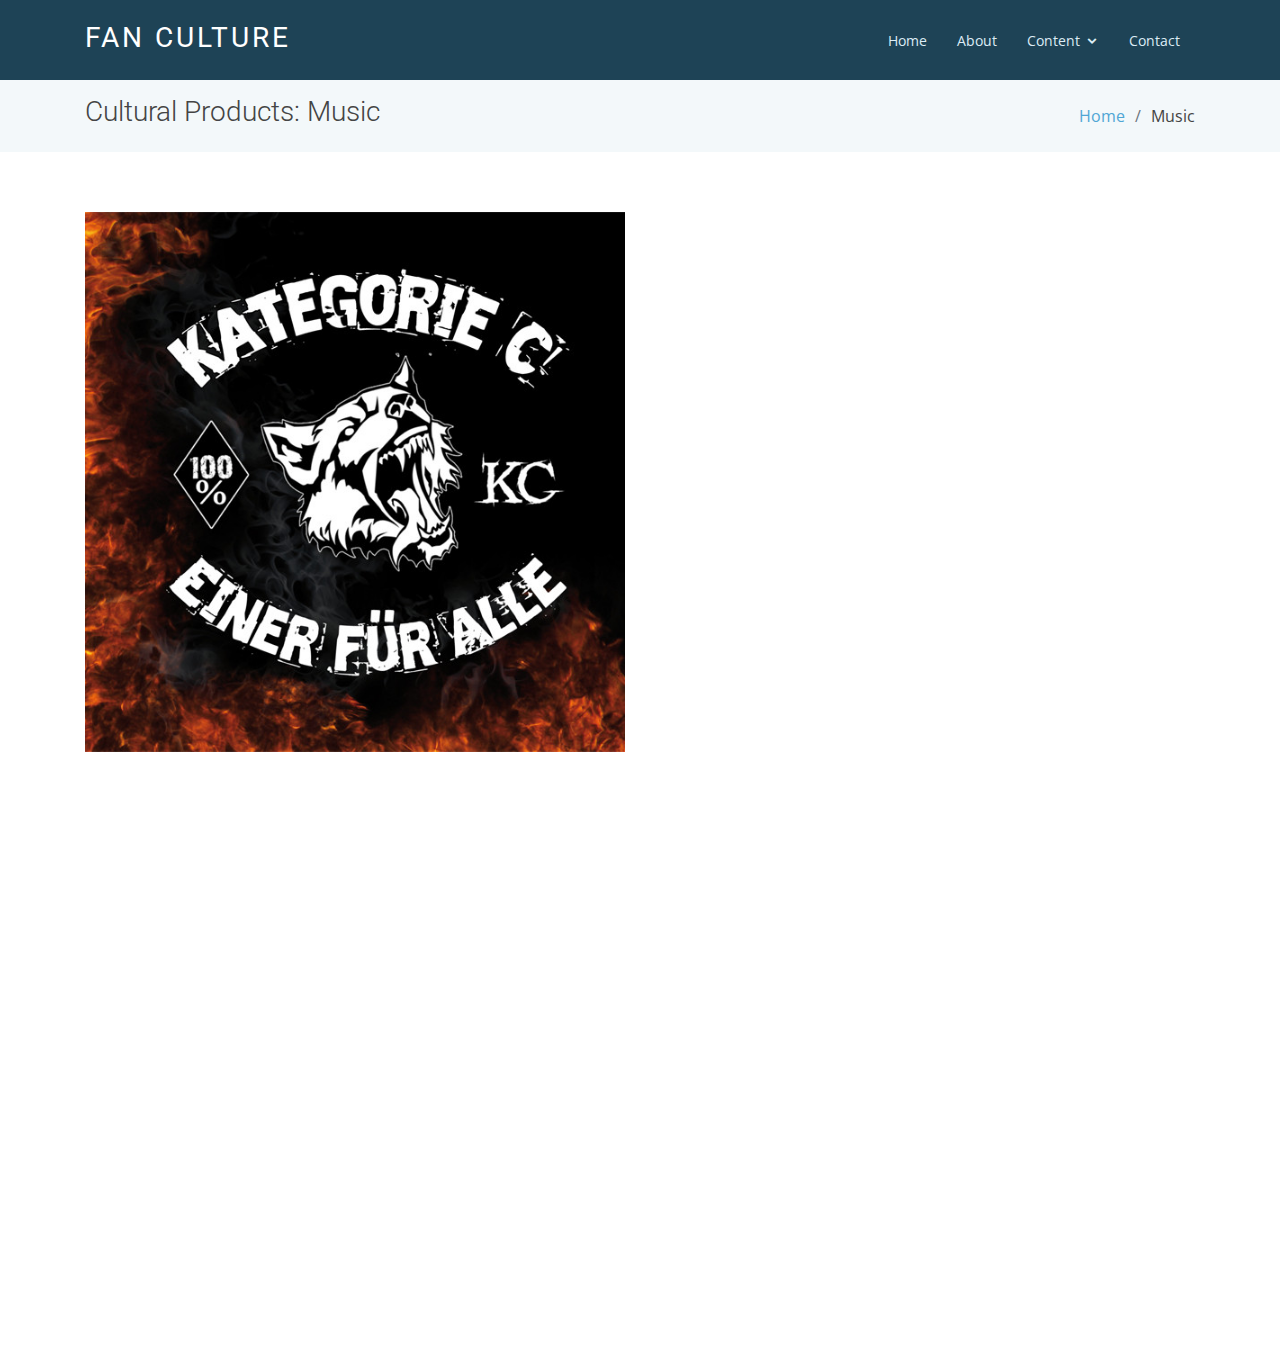
<file: dropdown2.html>
<!DOCTYPE html>
<html lang="en">

<head>
  <meta charset="utf-8">
  <meta content="width=device-width, initial-scale=1.0" name="viewport">

  <title>Content - Music</title>
  <meta content="" name="descriptison">
  <meta content="" name="keywords">

  <!-- Favicons -->
  <link href="assets/img/football.png" rel="icon">
  <link href="assets/img/apple-touch-icon.png" rel="apple-touch-icon">

  <!-- Google Fonts -->
  <link href="https://fonts.googleapis.com/css?family=Open+Sans:300,300i,400,400i,600,600i,700,700i|Roboto:300,300i,400,400i,500,500i,700,700i&display=swap" rel="stylesheet">

  <!-- Vendor CSS Files -->
  <link href="assets/vendor/bootstrap/css/bootstrap.min.css" rel="stylesheet">
  <link href="assets/vendor/animate.css/animate.min.css" rel="stylesheet">
  <link href="assets/vendor/icofont/icofont.min.css" rel="stylesheet">
  <link href="assets/vendor/boxicons/css/boxicons.min.css" rel="stylesheet">
  <link href="assets/vendor/venobox/venobox.css" rel="stylesheet">
  <link href="assets/vendor/owl.carousel/assets/owl.carousel.min.css" rel="stylesheet">
  <link href="assets/vendor/aos/aos.css" rel="stylesheet">

  <!-- Template Main CSS File -->
  <link href="assets/css/style.css" rel="stylesheet">

  <!-- =======================================================
  * Template Name: Moderna - v2.0.0
  * Template URL: https://bootstrapmade.com/free-bootstrap-template-corporate-moderna/
  * Author: BootstrapMade.com
  * License: https://bootstrapmade.com/license/
  ======================================================== -->
</head>

<body>

  <!-- ======= Header ======= -->
  <header id="header" class="fixed-top ">
    <div class="container">

      <div class="logo float-left">
        <h1 class="text-light"><a href="index.html"><span>Fan Culture</span></a></h1>
        <!-- Uncomment below if you prefer to use an image logo -->
        <!-- <a href="index.html"><img src="assets/img/logo.png" alt="" class="img-fluid"></a>-->
      </div>

      <nav class="nav-menu float-right d-none d-lg-block">
        <ul>
          <li><a href="index.html">Home</a></li>
          <li><a href="about.html">About</a></li>
          <li class="drop-down"><a href="">Content</a>
            <ul>
              <li><a href="dropdown0.html">Overview</a></li>
              <li><a href="dropdown1.html">Numbers</a></li>
              <li class="drop-down"><a href="#">Data</a>
                <ul>
                  <li><a href="https://lzpd.polizei.nrw/sites/default/files/2016-12/06-07_Jahresbericht_0.pdf" target="_blank"></a>Season 06/07</li>
                  <li><a href="https://lzpd.polizei.nrw/sites/default/files/2016-12/07-08_Jahresbericht.pdf" target="_blank"></a>Season 07/08</li>
                  <li><a href="https://lzpd.polizei.nrw/sites/default/files/2016-12/08-09_Jahresbericht.pdf" target="_blank"></a>Season 08/09</li>
                  <li><a href="https://lzpd.polizei.nrw/sites/default/files/2016-12/09-10_Jahresbericht.pdf" target="_blank"></a>Season 09/10</li>
                  <li><a href="https://lzpd.polizei.nrw/sites/default/files/2016-12/10-11_Jahresbericht_0.pdf" target="_blank"></a>Season 10/11</li>
                  <li><a href="https://lzpd.polizei.nrw/sites/default/files/2016-12/11-12_Jahresbericht_0.pdf" target="_blank"></a>Season 11/12</li>
                  <li><a href="https://lzpd.polizei.nrw/sites/default/files/2016-12/12-13_Jahresbericht.pdf" target="_blank"></a>Season 12/13</li>
                  <li><a href="https://lzpd.polizei.nrw/sites/default/files/2016-12/13-14_Jahresbericht.pdf" target="_blank"></a>Season 13/14</li>
                  <li><a href="https://lzpd.polizei.nrw/sites/default/files/2016-12/14-15_Jahresbericht.pdf" target="_blank"></a>Season 14/15</li>
                  <li><a href="https://lzpd.polizei.nrw/sites/default/files/2016-12/15-16_Jahresbericht.pdf" target="_blank"></a>Season 15/16</li>
                  <li><a href="https://lzpd.polizei.nrw/sites/default/files/2017-12/Z-171030-1%28ZIS-Jahresbericht%202016-2017%2C%20Stand%2030.10.2017%2C%2012.00%20Uhr%29.pdf" target="_blank"></a>Season 16/17</li>
                  <li><a href="https://lzpd.polizei.nrw/sites/default/files/2018-10/Z-181008-10%28ZIS-Jahresbericht%202017-2018%20Stand%2008.10.2018%2007.00%20Uhr%29.pdf" target="_blank"></a>Season 17/18</li>
                  <li><a href="https://lzpd.polizei.nrw/sites/default/files/2019-10/ZIS-Jahresbericht%202018-2019.pdf" target="_blank"></a>Season 18/19</li>
                </ul>
              </li>
              <li><a href="#">Music</a></li>
            </ul>
          </li>
          <li><a href="contact.html">Contact</a></li>
        </ul>
      </nav><!-- .nav-menu -->

    </div>
  </header><!-- End Header -->

  <main id="main">

    <!-- ======= About Us Section ======= -->
    <section class="breadcrumbs">
      <div class="container">

        <div class="d-flex justify-content-between align-items-center">
          <h2>Cultural Products: Music</h2>
          <ol>
            <li><a href="index.html">Home</a></li>
            <li>Music</li>
          </ol>
        </div>

      </div>
    </section><!-- End About Us Section -->

    <!-- ======= About Section ======= -->
    <section class="about" data-aos="fade-up">
      <div class="container">

        <div class="row">
          <div class="col-lg-6">
            <img src="assets/img/dropd2.jpg" class="img-fluid" alt="">
          </div>
          <div class="col-lg-6 pt-4 pt-lg-0">
            <h3></h3>
            <p class="font-italic">
            <p>
            <p>
            </p>
            <p>
            </p>
          </div>
        </div>

      </div>
    </section><!-- End About Section -->



  <!-- ======= Footer ======= -->
  <footer id="footer" data-aos="fade-up" data-aos-easing="ease-in-out" data-aos-duration="500">

    <div class="footer-top">
      <div class="container">
        <div class="row">

          <div class="col-lg-6 col-md-12 footer-contact">
            <h4>Contact Me</h4>
            <p>
              B-320 Wells Hall, 619 Red Cedar Road<br>
              East Lansing, MI 48824<br>
              United States <br><br>
              <strong>Phone:</strong> +517 884 4238<br>
              <strong>Email:</strong> koutiany@msu.edu<br>
            </p>

          </div>

          <div class="col-lg-6 col-md-12 footer-info">
            <h3>About this Project</h3>
            <p>This project is sponsored by the Cultural Heritage Fellowship (CHI) at Michigan State University. All data are extracted from public sources. Please contact me through email, phone, and social media if you have any questions.</p>
            <div class="social-links mt-3">
              <a href="https://twitter.com/kou_tianyi" class="twitter"><i class="bx bxl-twitter"></i></a>
              <a href="https://www.linkedin.com/in/tianyi-kou-2670646a/" class="linkedin"><i class="bx bxl-linkedin"></i></a>
            </div>
          </div>

        </div>
      </div>
    </div>

    <div class="container">
      <div class="copyright">
        &copy; Copyright <strong><span>Moderna</span></strong>. All Rights Reserved
      </div>
      <div class="credits">
        <!-- All the links in the footer should remain intact. -->
        <!-- You can delete the links only if you purchased the pro version. -->
        <!-- Licensing information: https://bootstrapmade.com/license/ -->
        <!-- Purchase the pro version with working PHP/AJAX contact form: https://bootstrapmade.com/free-bootstrap-template-corporate-moderna/ -->
        Designed by <a href="https://bootstrapmade.com/">BootstrapMade</a>
      </div>
    </div>
  </footer><!-- End Footer -->

  <a href="#" class="back-to-top"><i class="icofont-simple-up"></i></a>

  <!-- Vendor JS Files -->
  <script src="assets/vendor/jquery/jquery.min.js"></script>
  <script src="assets/vendor/bootstrap/js/bootstrap.bundle.min.js"></script>
  <script src="assets/vendor/jquery.easing/jquery.easing.min.js"></script>
  <script src="assets/vendor/php-email-form/validate.js"></script>
  <script src="assets/vendor/venobox/venobox.min.js"></script>
  <script src="assets/vendor/waypoints/jquery.waypoints.min.js"></script>
  <script src="assets/vendor/counterup/counterup.min.js"></script>
  <script src="assets/vendor/owl.carousel/owl.carousel.min.js"></script>
  <script src="assets/vendor/isotope-layout/isotope.pkgd.min.js"></script>
  <script src="assets/vendor/aos/aos.js"></script>

  <!-- Template Main JS File -->
  <script src="assets/js/main.js"></script>

  </body>

  </html>
</file>
<file: assets/vendor/venobox/venobox.css>
/* ------ venobox.css --------*/
.vbox-overlay *, .vbox-overlay *:before, .vbox-overlay *:after{
    -webkit-backface-visibility: hidden;
    -webkit-box-sizing:border-box;
    -moz-box-sizing:border-box;
    box-sizing:border-box;
}
.vbox-overlay * { 
    -webkit-backface-visibility: visible;
    backface-visibility: visible;
}
.vbox-overlay{
    display: -webkit-flex;
    display: flex;
    -webkit-flex-direction: column;
    flex-direction: column;
    -webkit-justify-content: center;
    justify-content: center;
    -webkit-align-items: center;
    align-items: center;
    position: fixed;
    left: 0;
    top: 0;
    bottom: 0;
    right: 0;
    z-index: 1040;
    -webkit-transform:translateZ(1000px);
    transform: translateZ(1000px);
    transform-style: preserve-3d;
}

/* ----- navigation ----- */
.vbox-title{
    width: 100%;
    height: 40px;
    float: left;
    text-align: center;
    line-height: 28px;
    font-size: 12px;
    padding: 6px 40px;
    overflow: hidden;
    position: fixed;
    display: none;
    left: 0;
    z-index: 1050;
}
.vbox-close{
    cursor: pointer;
    position: fixed;
    top: -1px;
    right: 0;
    width: 50px;
    height: 40px;
    padding: 6px;
    display: block;
    background-position:10px center;
    overflow: hidden;
    font-size: 24px;
    line-height: 1;
    text-align: center;
    z-index: 1050;
}
.vbox-num{
    cursor: pointer;
    position: fixed;
    left: 0;
    height: 40px;
    display: block;
    overflow: hidden;
    line-height: 28px;
    font-size: 12px;
    padding: 6px 10px;
    display: none;
    z-index: 1050;
}
/* ----- navigation ARROWS ----- */
.vbox-next, .vbox-prev{
    position: fixed;
    top: 50%;
    margin-top: -15px;
    overflow: hidden;
    cursor: pointer;
    display: block;
    width: 45px;
    height: 45px;
    z-index: 1050;
}
.vbox-next span, .vbox-prev span{
    position: relative;
    width: 20px;
    height: 20px;
    border: 2px solid transparent;
    border-top-color: #B6B6B6;
    border-right-color: #B6B6B6;
    text-indent: -100px;
    position: absolute;
    top: 8px;
    display: block;
}
.vbox-prev{
    left: 15px;
}
.vbox-next{
    right: 15px;
}
.vbox-prev span{
    left: 10px;
    -ms-transform: rotate(-135deg);
    -webkit-transform: rotate(-135deg);
    transform: rotate(-135deg);
}
.vbox-next span{
    -ms-transform: rotate(45deg);
    -webkit-transform: rotate(45deg);
    transform: rotate(45deg);
    right: 10px;
}
/* ------- inline window ------ */
.vbox-inline{
    width: 420px;
    height: 315px;
    height: 70vh;
    padding: 10px;
    background: #fff;
    margin: 0 auto;
    overflow: auto;
    text-align: left;
}
/* ------- Video & iFrames window ------ */
.venoframe{
    max-width: 100%;
    width: 100%;
    border: none;
    width: 100%;
    height: 260px;
    height: 70vh;
}
.venoframe.vbvid{
    height: 260px;
}
@media (min-width: 768px) {
    .venoframe, .vbox-inline{
        width: 90%;
        height: 360px;
        height: 70vh;
    }
    .venoframe.vbvid{
        width: 640px;
        height: 360px;
    }
}
@media (min-width: 992px) {
    .venoframe, .vbox-inline{
        max-width: 1200px;
        width: 80%;
        height: 540px;
        height: 70vh;
    }
    .venoframe.vbvid{
        width: 960px;
        height: 540px;
    }
}
/* 
Please do NOT edit this part! 
or at least read this note: http://i.imgur.com/7C0ws9e.gif
*/
.vbox-open{
    overflow: hidden;
}
.vbox-container{
    position: absolute;
    left: 0;
    right: 0;
    top: 0;
    bottom: 0;
    overflow-x: hidden;
    overflow-y: scroll;
    overflow-scrolling: touch;
    -webkit-overflow-scrolling: touch;
    z-index: 20;
    max-height: 100%;

}

.vbox-content{
    text-align: center;
    float: left;
    width: 100%;
    position: relative;
    overflow: hidden;
    padding: 20px 10px;
}
.vbox-container img{
    max-width: 100%;
    height: auto;
}
.vbox-figlio{
    box-shadow: 0 0 12px rgba(0,0,0,0.19), 0 6px 6px rgba(0,0,0,0.23);
    max-width: 100%;
    text-align: initial;
}
img.vbox-figlio{
    -webkit-user-select: none;
-khtml-user-select: none;
-moz-user-select: none;
-o-user-select: none;
user-select: none;
}
.vbox-content.swipe-left{
    margin-left: -200px !important;
}
.vbox-content.swipe-right{
    margin-left: 200px !important;
}
.vbox-animated{
    webkit-transition: margin 300ms ease-out;
    transition: margin 300ms ease-out;
}

/* ---------- preloader ----------
 * SPINKIT 
 * http://tobiasahlin.com/spinkit/
-------------------------------- */
.sk-double-bounce,.sk-rotating-plane{width:40px;height:40px;margin:40px auto}.sk-rotating-plane{background-color:#333;-webkit-animation:sk-rotatePlane 1.2s infinite ease-in-out;animation:sk-rotatePlane 1.2s infinite ease-in-out}@-webkit-keyframes sk-rotatePlane{0%{-webkit-transform:perspective(120px) rotateX(0) rotateY(0);transform:perspective(120px) rotateX(0) rotateY(0)}50%{-webkit-transform:perspective(120px) rotateX(-180.1deg) rotateY(0);transform:perspective(120px) rotateX(-180.1deg) rotateY(0)}100%{-webkit-transform:perspective(120px) rotateX(-180deg) rotateY(-179.9deg);transform:perspective(120px) rotateX(-180deg) rotateY(-179.9deg)}}@keyframes sk-rotatePlane{0%{-webkit-transform:perspective(120px) rotateX(0) rotateY(0);transform:perspective(120px) rotateX(0) rotateY(0)}50%{-webkit-transform:perspective(120px) rotateX(-180.1deg) rotateY(0);transform:perspective(120px) rotateX(-180.1deg) rotateY(0)}100%{-webkit-transform:perspective(120px) rotateX(-180deg) rotateY(-179.9deg);transform:perspective(120px) rotateX(-180deg) rotateY(-179.9deg)}}.sk-double-bounce{position:relative}.sk-double-bounce .sk-child{width:100%;height:100%;border-radius:50%;background-color:#333;opacity:.6;position:absolute;top:0;left:0;-webkit-animation:sk-doubleBounce 2s infinite ease-in-out;animation:sk-doubleBounce 2s infinite ease-in-out}.sk-chasing-dots .sk-child,.sk-spinner-pulse,.sk-three-bounce .sk-child{background-color:#333;border-radius:100%}.sk-double-bounce .sk-double-bounce2{-webkit-animation-delay:-1s;animation-delay:-1s}@-webkit-keyframes sk-doubleBounce{0%,100%{-webkit-transform:scale(0);transform:scale(0)}50%{-webkit-transform:scale(1);transform:scale(1)}}@keyframes sk-doubleBounce{0%,100%{-webkit-transform:scale(0);transform:scale(0)}50%{-webkit-transform:scale(1);transform:scale(1)}}.sk-wave{margin:40px auto;width:50px;height:40px;text-align:center;font-size:10px}.sk-wave .sk-rect{background-color:#333;height:100%;width:6px;display:inline-block;-webkit-animation:sk-waveStretchDelay 1.2s infinite ease-in-out;animation:sk-waveStretchDelay 1.2s infinite ease-in-out}.sk-wave .sk-rect1{-webkit-animation-delay:-1.2s;animation-delay:-1.2s}.sk-wave .sk-rect2{-webkit-animation-delay:-1.1s;animation-delay:-1.1s}.sk-wave .sk-rect3{-webkit-animation-delay:-1s;animation-delay:-1s}.sk-wave .sk-rect4{-webkit-animation-delay:-.9s;animation-delay:-.9s}.sk-wave .sk-rect5{-webkit-animation-delay:-.8s;animation-delay:-.8s}@-webkit-keyframes sk-waveStretchDelay{0%,100%,40%{-webkit-transform:scaleY(.4);transform:scaleY(.4)}20%{-webkit-transform:scaleY(1);transform:scaleY(1)}}@keyframes sk-waveStretchDelay{0%,100%,40%{-webkit-transform:scaleY(.4);transform:scaleY(.4)}20%{-webkit-transform:scaleY(1);transform:scaleY(1)}}.sk-wandering-cubes{margin:40px auto;width:40px;height:40px;position:relative}.sk-wandering-cubes .sk-cube{background-color:#333;width:10px;height:10px;position:absolute;top:0;left:0;-webkit-animation:sk-wanderingCube 1.8s ease-in-out -1.8s infinite both;animation:sk-wanderingCube 1.8s ease-in-out -1.8s infinite both}.sk-chasing-dots,.sk-spinner-pulse{width:40px;height:40px;margin:40px auto}.sk-wandering-cubes .sk-cube2{-webkit-animation-delay:-.9s;animation-delay:-.9s}@-webkit-keyframes sk-wanderingCube{0%{-webkit-transform:rotate(0);transform:rotate(0)}25%{-webkit-transform:translateX(30px) rotate(-90deg) scale(.5);transform:translateX(30px) rotate(-90deg) scale(.5)}50%{-webkit-transform:translateX(30px) translateY(30px) rotate(-179deg);transform:translateX(30px) translateY(30px) rotate(-179deg)}50.1%{-webkit-transform:translateX(30px) translateY(30px) rotate(-180deg);transform:translateX(30px) translateY(30px) rotate(-180deg)}75%{-webkit-transform:translateX(0) translateY(30px) rotate(-270deg) scale(.5);transform:translateX(0) translateY(30px) rotate(-270deg) scale(.5)}100%{-webkit-transform:rotate(-360deg);transform:rotate(-360deg)}}@keyframes sk-wanderingCube{0%{-webkit-transform:rotate(0);transform:rotate(0)}25%{-webkit-transform:translateX(30px) rotate(-90deg) scale(.5);transform:translateX(30px) rotate(-90deg) scale(.5)}50%{-webkit-transform:translateX(30px) translateY(30px) rotate(-179deg);transform:translateX(30px) translateY(30px) rotate(-179deg)}50.1%{-webkit-transform:translateX(30px) translateY(30px) rotate(-180deg);transform:translateX(30px) translateY(30px) rotate(-180deg)}75%{-webkit-transform:translateX(0) translateY(30px) rotate(-270deg) scale(.5);transform:translateX(0) translateY(30px) rotate(-270deg) scale(.5)}100%{-webkit-transform:rotate(-360deg);transform:rotate(-360deg)}}.sk-spinner-pulse{-webkit-animation:sk-pulseScaleOut 1s infinite ease-in-out;animation:sk-pulseScaleOut 1s infinite ease-in-out}@-webkit-keyframes sk-pulseScaleOut{0%{-webkit-transform:scale(0);transform:scale(0)}100%{-webkit-transform:scale(1);transform:scale(1);opacity:0}}@keyframes sk-pulseScaleOut{0%{-webkit-transform:scale(0);transform:scale(0)}100%{-webkit-transform:scale(1);transform:scale(1);opacity:0}}.sk-chasing-dots{position:relative;text-align:center;-webkit-animation:sk-chasingDotsRotate 2s infinite linear;animation:sk-chasingDotsRotate 2s infinite linear}.sk-chasing-dots .sk-child{width:60%;height:60%;display:inline-block;position:absolute;top:0;-webkit-animation:sk-chasingDotsBounce 2s infinite ease-in-out;animation:sk-chasingDotsBounce 2s infinite ease-in-out}.sk-chasing-dots .sk-dot2{top:auto;bottom:0;-webkit-animation-delay:-1s;animation-delay:-1s}@-webkit-keyframes sk-chasingDotsRotate{100%{-webkit-transform:rotate(360deg);transform:rotate(360deg)}}@keyframes sk-chasingDotsRotate{100%{-webkit-transform:rotate(360deg);transform:rotate(360deg)}}@-webkit-keyframes sk-chasingDotsBounce{0%,100%{-webkit-transform:scale(0);transform:scale(0)}50%{-webkit-transform:scale(1);transform:scale(1)}}@keyframes sk-chasingDotsBounce{0%,100%{-webkit-transform:scale(0);transform:scale(0)}50%{-webkit-transform:scale(1);transform:scale(1)}}.sk-three-bounce{margin:40px auto;width:80px;text-align:center}.sk-three-bounce .sk-child{width:20px;height:20px;display:inline-block;-webkit-animation:sk-three-bounce 1.4s ease-in-out 0s infinite both;animation:sk-three-bounce 1.4s ease-in-out 0s infinite both}.sk-circle .sk-child:before,.sk-fading-circle .sk-circle:before{display:block;border-radius:100%;content:'';background-color:#333}.sk-three-bounce .sk-bounce1{-webkit-animation-delay:-.32s;animation-delay:-.32s}.sk-three-bounce .sk-bounce2{-webkit-animation-delay:-.16s;animation-delay:-.16s}@-webkit-keyframes sk-three-bounce{0%,100%,80%{-webkit-transform:scale(0);transform:scale(0)}40%{-webkit-transform:scale(1);transform:scale(1)}}@keyframes sk-three-bounce{0%,100%,80%{-webkit-transform:scale(0);transform:scale(0)}40%{-webkit-transform:scale(1);transform:scale(1)}}.sk-circle{margin:40px auto;width:40px;height:40px;position:relative}.sk-circle .sk-child{width:100%;height:100%;position:absolute;left:0;top:0}.sk-circle .sk-child:before{margin:0 auto;width:15%;height:15%;-webkit-animation:sk-circleBounceDelay 1.2s infinite ease-in-out both;animation:sk-circleBounceDelay 1.2s infinite ease-in-out both}.sk-circle .sk-circle2{-webkit-transform:rotate(30deg);-ms-transform:rotate(30deg);transform:rotate(30deg)}.sk-circle .sk-circle3{-webkit-transform:rotate(60deg);-ms-transform:rotate(60deg);transform:rotate(60deg)}.sk-circle .sk-circle4{-webkit-transform:rotate(90deg);-ms-transform:rotate(90deg);transform:rotate(90deg)}.sk-circle .sk-circle5{-webkit-transform:rotate(120deg);-ms-transform:rotate(120deg);transform:rotate(120deg)}.sk-circle .sk-circle6{-webkit-transform:rotate(150deg);-ms-transform:rotate(150deg);transform:rotate(150deg)}.sk-circle .sk-circle7{-webkit-transform:rotate(180deg);-ms-transform:rotate(180deg);transform:rotate(180deg)}.sk-circle .sk-circle8{-webkit-transform:rotate(210deg);-ms-transform:rotate(210deg);transform:rotate(210deg)}.sk-circle .sk-circle9{-webkit-transform:rotate(240deg);-ms-transform:rotate(240deg);transform:rotate(240deg)}.sk-circle .sk-circle10{-webkit-transform:rotate(270deg);-ms-transform:rotate(270deg);transform:rotate(270deg)}.sk-circle .sk-circle11{-webkit-transform:rotate(300deg);-ms-transform:rotate(300deg);transform:rotate(300deg)}.sk-circle .sk-circle12{-webkit-transform:rotate(330deg);-ms-transform:rotate(330deg);transform:rotate(330deg)}.sk-circle .sk-circle2:before{-webkit-animation-delay:-1.1s;animation-delay:-1.1s}.sk-circle .sk-circle3:before{-webkit-animation-delay:-1s;animation-delay:-1s}.sk-circle .sk-circle4:before{-webkit-animation-delay:-.9s;animation-delay:-.9s}.sk-circle .sk-circle5:before{-webkit-animation-delay:-.8s;animation-delay:-.8s}.sk-circle .sk-circle6:before{-webkit-animation-delay:-.7s;animation-delay:-.7s}.sk-circle .sk-circle7:before{-webkit-animation-delay:-.6s;animation-delay:-.6s}.sk-circle .sk-circle8:before{-webkit-animation-delay:-.5s;animation-delay:-.5s}.sk-circle .sk-circle9:before{-webkit-animation-delay:-.4s;animation-delay:-.4s}.sk-circle .sk-circle10:before{-webkit-animation-delay:-.3s;animation-delay:-.3s}.sk-circle .sk-circle11:before{-webkit-animation-delay:-.2s;animation-delay:-.2s}.sk-circle .sk-circle12:before{-webkit-animation-delay:-.1s;animation-delay:-.1s}@-webkit-keyframes sk-circleBounceDelay{0%,100%,80%{-webkit-transform:scale(0);transform:scale(0)}40%{-webkit-transform:scale(1);transform:scale(1)}}@keyframes sk-circleBounceDelay{0%,100%,80%{-webkit-transform:scale(0);transform:scale(0)}40%{-webkit-transform:scale(1);transform:scale(1)}}.sk-cube-grid{width:40px;height:40px;margin:40px auto}.sk-cube-grid .sk-cube{width:33.33%;height:33.33%;background-color:#333;float:left;-webkit-animation:sk-cubeGridScaleDelay 1.3s infinite ease-in-out;animation:sk-cubeGridScaleDelay 1.3s infinite ease-in-out}.sk-cube-grid .sk-cube1{-webkit-animation-delay:.2s;animation-delay:.2s}.sk-cube-grid .sk-cube2{-webkit-animation-delay:.3s;animation-delay:.3s}.sk-cube-grid .sk-cube3{-webkit-animation-delay:.4s;animation-delay:.4s}.sk-cube-grid .sk-cube4{-webkit-animation-delay:.1s;animation-delay:.1s}.sk-cube-grid .sk-cube5{-webkit-animation-delay:.2s;animation-delay:.2s}.sk-cube-grid .sk-cube6{-webkit-animation-delay:.3s;animation-delay:.3s}.sk-cube-grid .sk-cube7{-webkit-animation-delay:0ms;animation-delay:0ms}.sk-cube-grid .sk-cube8{-webkit-animation-delay:.1s;animation-delay:.1s}.sk-cube-grid .sk-cube9{-webkit-animation-delay:.2s;animation-delay:.2s}@-webkit-keyframes sk-cubeGridScaleDelay{0%,100%,70%{-webkit-transform:scale3D(1,1,1);transform:scale3D(1,1,1)}35%{-webkit-transform:scale3D(0,0,1);transform:scale3D(0,0,1)}}@keyframes sk-cubeGridScaleDelay{0%,100%,70%{-webkit-transform:scale3D(1,1,1);transform:scale3D(1,1,1)}35%{-webkit-transform:scale3D(0,0,1);transform:scale3D(0,0,1)}}.sk-fading-circle{margin:40px auto;width:40px;height:40px;position:relative}.sk-fading-circle .sk-circle{width:100%;height:100%;position:absolute;left:0;top:0}.sk-fading-circle .sk-circle:before{margin:0 auto;width:15%;height:15%;-webkit-animation:sk-circleFadeDelay 1.2s infinite ease-in-out both;animation:sk-circleFadeDelay 1.2s infinite ease-in-out both}.sk-fading-circle .sk-circle2{-webkit-transform:rotate(30deg);-ms-transform:rotate(30deg);transform:rotate(30deg)}.sk-fading-circle .sk-circle3{-webkit-transform:rotate(60deg);-ms-transform:rotate(60deg);transform:rotate(60deg)}.sk-fading-circle .sk-circle4{-webkit-transform:rotate(90deg);-ms-transform:rotate(90deg);transform:rotate(90deg)}.sk-fading-circle .sk-circle5{-webkit-transform:rotate(120deg);-ms-transform:rotate(120deg);transform:rotate(120deg)}.sk-fading-circle .sk-circle6{-webkit-transform:rotate(150deg);-ms-transform:rotate(150deg);transform:rotate(150deg)}.sk-fading-circle .sk-circle7{-webkit-transform:rotate(180deg);-ms-transform:rotate(180deg);transform:rotate(180deg)}.sk-fading-circle .sk-circle8{-webkit-transform:rotate(210deg);-ms-transform:rotate(210deg);transform:rotate(210deg)}.sk-fading-circle .sk-circle9{-webkit-transform:rotate(240deg);-ms-transform:rotate(240deg);transform:rotate(240deg)}.sk-fading-circle .sk-circle10{-webkit-transform:rotate(270deg);-ms-transform:rotate(270deg);transform:rotate(270deg)}.sk-fading-circle .sk-circle11{-webkit-transform:rotate(300deg);-ms-transform:rotate(300deg);transform:rotate(300deg)}.sk-fading-circle .sk-circle12{-webkit-transform:rotate(330deg);-ms-transform:rotate(330deg);transform:rotate(330deg)}.sk-fading-circle .sk-circle2:before{-webkit-animation-delay:-1.1s;animation-delay:-1.1s}.sk-fading-circle .sk-circle3:before{-webkit-animation-delay:-1s;animation-delay:-1s}.sk-fading-circle .sk-circle4:before{-webkit-animation-delay:-.9s;animation-delay:-.9s}.sk-fading-circle .sk-circle5:before{-webkit-animation-delay:-.8s;animation-delay:-.8s}.sk-fading-circle .sk-circle6:before{-webkit-animation-delay:-.7s;animation-delay:-.7s}.sk-fading-circle .sk-circle7:before{-webkit-animation-delay:-.6s;animation-delay:-.6s}.sk-fading-circle .sk-circle8:before{-webkit-animation-delay:-.5s;animation-delay:-.5s}.sk-fading-circle .sk-circle9:before{-webkit-animation-delay:-.4s;animation-delay:-.4s}.sk-fading-circle .sk-circle10:before{-webkit-animation-delay:-.3s;animation-delay:-.3s}.sk-fading-circle .sk-circle11:before{-webkit-animation-delay:-.2s;animation-delay:-.2s}.sk-fading-circle .sk-circle12:before{-webkit-animation-delay:-.1s;animation-delay:-.1s}@-webkit-keyframes sk-circleFadeDelay{0%,100%,39%{opacity:0}40%{opacity:1}}@keyframes sk-circleFadeDelay{0%,100%,39%{opacity:0}40%{opacity:1}}.sk-folding-cube{margin:40px auto;width:40px;height:40px;position:relative;-webkit-transform:rotateZ(45deg);transform:rotateZ(45deg)}.sk-folding-cube .sk-cube{float:left;width:50%;height:50%;position:relative;-webkit-transform:scale(1.1);-ms-transform:scale(1.1);transform:scale(1.1)}.sk-folding-cube .sk-cube:before{content:'';position:absolute;top:0;left:0;width:100%;height:100%;background-color:#333;-webkit-animation:sk-foldCubeAngle 2.4s infinite linear both;animation:sk-foldCubeAngle 2.4s infinite linear both;-webkit-transform-origin:100% 100%;-ms-transform-origin:100% 100%;transform-origin:100% 100%}.sk-folding-cube .sk-cube2{-webkit-transform:scale(1.1) rotateZ(90deg);transform:scale(1.1) rotateZ(90deg)}.sk-folding-cube .sk-cube3{-webkit-transform:scale(1.1) rotateZ(180deg);transform:scale(1.1) rotateZ(180deg)}.sk-folding-cube .sk-cube4{-webkit-transform:scale(1.1) rotateZ(270deg);transform:scale(1.1) rotateZ(270deg)}.sk-folding-cube .sk-cube2:before{-webkit-animation-delay:.3s;animation-delay:.3s}.sk-folding-cube .sk-cube3:before{-webkit-animation-delay:.6s;animation-delay:.6s}.sk-folding-cube .sk-cube4:before{-webkit-animation-delay:.9s;animation-delay:.9s}@-webkit-keyframes sk-foldCubeAngle{0%,10%{-webkit-transform:perspective(140px) rotateX(-180deg);transform:perspective(140px) rotateX(-180deg);opacity:0}25%,75%{-webkit-transform:perspective(140px) rotateX(0);transform:perspective(140px) rotateX(0);opacity:1}100%,90%{-webkit-transform:perspective(140px) rotateY(180deg);transform:perspective(140px) rotateY(180deg);opacity:0}}@keyframes sk-foldCubeAngle{0%,10%{-webkit-transform:perspective(140px) rotateX(-180deg);transform:perspective(140px) rotateX(-180deg);opacity:0}25%,75%{-webkit-transform:perspective(140px) rotateX(0);transform:perspective(140px) rotateX(0);opacity:1}100%,90%{-webkit-transform:perspective(140px) rotateY(180deg);transform:perspective(140px) rotateY(180deg);opacity:0}}
</file>
<file: assets/css/style.css>
/**
* Template Name: Moderna - v2.0.0
* Template URL: https://bootstrapmade.com/free-bootstrap-template-corporate-moderna/
* Author: BootstrapMade.com
* License: https://bootstrapmade.com/license/
*/

/*--------------------------------------------------------------
# General
--------------------------------------------------------------*/
body {
  font-family: "Open Sans", sans-serif;
  color: #444;
}

a {
  color: #4fa6d5;
}

a:hover {
  color: #45beff;
  text-decoration: none;
}

h1, h2, h3, h4, h5, h6, .font-primary {
  font-family: "Roboto", sans-serif;
}

/*--------------------------------------------------------------
# Back to top button
--------------------------------------------------------------*/
.back-to-top {
  position: fixed;
  display: none;
  width: 40px;
  height: 40px;
  border-radius: 3px;
  right: 15px;
  bottom: 15px;
  background: #68A4C4;
  color: #fff;
  transition: display 0.5s ease-in-out;
  z-index: 99999;
}

.back-to-top i {
  font-size: 24px;
  position: absolute;
  top: 8px;
  left: 8px;
}

.back-to-top:hover {
  color: #fff;
  background: #85b6cf;
  transition: background 0.2s ease-in-out;
}

/*--------------------------------------------------------------
# Header
--------------------------------------------------------------*/
#header {
  height: 80px;
  transition: all 0.5s;
  z-index: 997;
  transition: all 0.5s;
  padding: 20px 0;
  background: #1e4356;
}

#header.header-transparent {
  background: none;
}

#header.header-scrolled {
  background: rgba(30, 67, 86, 0.8);
  height: 60px;
  padding: 10px 0;
}

#header .logo h1 {
  font-size: 28px;
  margin: 0;
  padding: 4px 0;
  line-height: 1;
  font-weight: 400;
  letter-spacing: 3px;
  text-transform: uppercase;
}

#header .logo h1 a, #header .logo h1 a:hover {
  color: #fff;
  text-decoration: none;
}

#header .logo img {
  padding: 0;
  margin: 0;
  max-height: 40px;
}

#main {
  margin-top: 80px;
}

/*--------------------------------------------------------------
# Navigation Menu
--------------------------------------------------------------*/
/* Desktop Navigation */
.nav-menu, .nav-menu * {
  margin: 0;
  padding: 0;
  list-style: none;
}

.nav-menu > ul > li {
  position: relative;
  white-space: nowrap;
  float: left;
}

.nav-menu a {
  display: block;
  position: relative;
  color: #ddecf5;
  padding: 10px 15px;
  transition: 0.3s;
  font-size: 14px;
  font-family: "Open Sans", sans-serif;
}

.nav-menu a:hover, .nav-menu .active > a, .nav-menu li:hover > a {
  color: #a2cce3;
  text-decoration: none;
}

.nav-menu .drop-down ul {
  display: block;
  position: absolute;
  left: 0;
  top: calc(100% - 30px);
  z-index: 99;
  opacity: 0;
  visibility: hidden;
  padding: 10px 0;
  background: #fff;
  box-shadow: 0px 0px 30px rgba(127, 137, 161, 0.25);
  transition: ease all 0.3s;
}

.nav-menu .drop-down:hover > ul {
  opacity: 1;
  top: 100%;
  visibility: visible;
}

.nav-menu .drop-down li {
  min-width: 180px;
  position: relative;
}

.nav-menu .drop-down ul a {
  padding: 10px 20px;
  font-size: 14px;
  font-weight: 500;
  text-transform: none;
  color: #1c3745;
}

.nav-menu .drop-down ul a:hover, .nav-menu .drop-down ul .active > a, .nav-menu .drop-down ul li:hover > a {
  color: #68A4C4;
}

.nav-menu .drop-down > a:after {
  content: "\ea99";
  font-family: IcoFont;
  padding-left: 5px;
}

.nav-menu .drop-down .drop-down ul {
  top: 0;
  left: calc(100% - 30px);
}

.nav-menu .drop-down .drop-down:hover > ul {
  opacity: 1;
  top: 0;
  left: 100%;
}

.nav-menu .drop-down .drop-down > a {
  padding-right: 35px;
}

.nav-menu .drop-down .drop-down > a:after {
  content: "\eaa0";
  font-family: IcoFont;
  position: absolute;
  right: 15px;
}

@media (max-width: 1366px) {
  .nav-menu .drop-down .drop-down ul {
    left: -90%;
  }
  .nav-menu .drop-down .drop-down:hover > ul {
    left: -100%;
  }
  .nav-menu .drop-down .drop-down > a:after {
    content: "\ea9d";
  }
}

/* Mobile Navigation */
.mobile-nav {
  position: fixed;
  top: 0;
  bottom: 0;
  z-index: 9999;
  overflow-y: auto;
  left: -260px;
  width: 260px;
  padding-top: 18px;
  background: #1e4356;
  transition: 0.4s;
}

.mobile-nav * {
  margin: 0;
  padding: 0;
  list-style: none;
}

.mobile-nav a {
  display: block;
  position: relative;
  color: #ddecf5;
  padding: 10px 20px;
  font-weight: 500;
}

.mobile-nav a:hover, .mobile-nav .active > a, .mobile-nav li:hover > a {
  color: #a2cce3;
  text-decoration: none;
}

.mobile-nav .drop-down > a:after {
  content: "\ea99";
  font-family: IcoFont;
  padding-left: 10px;
  position: absolute;
  right: 15px;
}

.mobile-nav .active.drop-down > a:after {
  content: "\eaa0";
}

.mobile-nav .drop-down > a {
  padding-right: 35px;
}

.mobile-nav .drop-down ul {
  display: none;
  overflow: hidden;
}

.mobile-nav .drop-down li {
  padding-left: 20px;
}

.mobile-nav-toggle {
  position: fixed;
  right: 15px;
  top: 15px;
  z-index: 9998;
  border: 0;
  background: none;
  font-size: 24px;
  transition: all 0.4s;
  outline: none !important;
  line-height: 1;
  cursor: pointer;
  text-align: right;
}

.mobile-nav-toggle i {
  color: #fff;
}

.mobile-nav-overly {
  width: 100%;
  height: 100%;
  z-index: 9997;
  top: 0;
  left: 0;
  position: fixed;
  background: rgba(30, 67, 86, 0.9);
  overflow: hidden;
  display: none;
}

.mobile-nav-active {
  overflow: hidden;
}

.mobile-nav-active .mobile-nav {
  left: 0;
}

.mobile-nav-active .mobile-nav-toggle i {
  color: #fff;
}

/*--------------------------------------------------------------
# Hero Section
--------------------------------------------------------------*/
#hero {
  width: 100%;
  height: 90vh;
  overflow: hidden;
  position: relative;
}

#hero::after {
  content: '';
  position: absolute;
  left: 50%;
  top: 0;
  width: 130%;
  height: 95%;
  background: linear-gradient(to right, rgba(30, 67, 86, 0.8), rgba(30, 67, 86, 0.6)), url("../img/fans1.jpg") center top no-repeat fixed;
  z-index: 0;
  border-radius: 0 0 50% 50%;
  transform: translateX(-50%) rotate(0deg);
}

#hero::before {
  content: '';
  position: absolute;
  left: 50%;
  top: 0;
  width: 130%;
  height: 96%;
  background: #68A4C4;
  opacity: 0.3;
  z-index: 0;
  border-radius: 0 0 50% 50%;
  transform: translateX(-50%) translateY(18px) rotate(2deg);
}

#hero .carousel-container {
  display: flex;
  justify-content: center;
  align-items: center;
  flex-direction: column;
  text-align: center;
  bottom: 0;
  top: 0;
  left: 0;
  right: 0;
}

#hero h2 {
  color: #fff;
  margin-bottom: 30px;
  font-size: 48px;
  font-weight: 700;
}

#hero p {
  width: 80%;
  -webkit-animation-delay: 0.4s;
  animation-delay: 0.4s;
  margin: 0 auto 30px auto;
  color: #fff;
}

#hero .carousel-control-prev, #hero .carousel-control-next {
  width: 10%;
}

#hero .carousel-control-next-icon, #hero .carousel-control-prev-icon {
  background: none;
  font-size: 48px;
  line-height: 1;
  width: auto;
  height: auto;
}

#hero .btn-get-started {
  font-family: "Roboto", sans-serif;
  font-weight: 500;
  font-size: 14px;
  letter-spacing: 1px;
  display: inline-block;
  padding: 12px 32px;
  border-radius: 50px;
  transition: 0.5s;
  line-height: 1;
  margin: 10px;
  color: #fff;
  -webkit-animation-delay: 0.8s;
  animation-delay: 0.8s;
  border: 2px solid #68A4C4;
}

#hero .btn-get-started:hover {
  background: #68A4C4;
  color: #fff;
  text-decoration: none;
}

@media (min-width: 1024px) {
  #hero p {
    width: 60%;
  }
  #hero .carousel-control-prev, #hero .carousel-control-next {
    width: 5%;
  }
}

@media (max-width: 768px) {
  #hero h2 {
    font-size: 28px;
  }
  #hero::after {
    width: 180%;
    height: 95%;
    border-radius: 0 0 50% 50%;
    transform: translateX(-50%) rotate(0deg);
  }
  #hero::before {
    top: 0;
    width: 180%;
    height: 94%;
    border-radius: 0 0 50% 50%;
    transform: translateX(-50%) translateY(20px) rotate(4deg);
  }
}

@media (max-width: 575px) {
  #hero::after {
    left: 40%;
    top: 0;
    width: 200%;
    height: 95%;
    border-radius: 0 0 50% 50%;
    transform: translateX(-50%) rotate(0deg);
  }
  #hero::before {
    left: 50%;
    top: 0;
    width: 200%;
    height: 94%;
    border-radius: 0 0 50% 50%;
    transform: translateX(-50%) translateY(20px) rotate(4deg);
  }
}

/*--------------------------------------------------------------
# Sections General
--------------------------------------------------------------*/
section {
  padding: 60px 0;
}

.section-bg {
  background-color: #f3f8fa;
}

.section-title {
  text-align: center;
  padding-bottom: 30px;
}

.section-title h2 {
  font-size: 28px;
  font-weight: 400;
  margin-bottom: 20px;
  padding-bottom: 20px;
  position: relative;
}

.section-title h2::before {
  content: '';
  position: absolute;
  display: block;
  width: 120px;
  height: 1px;
  background: #ddd;
  bottom: 1px;
  left: calc(50% - 60px);
}

.section-title h2::after {
  content: '';
  position: absolute;
  display: block;
  width: 40px;
  height: 3px;
  background: #68A4C4;
  bottom: 0;
  left: calc(50% - 20px);
}

.section-title p {
  margin-bottom: 0;
}

/*--------------------------------------------------------------
# Breadcrumbs
--------------------------------------------------------------*/
.breadcrumbs {
  padding: 15px 0;
  background-color: #f3f8fa;
  min-height: 40px;
}

.breadcrumbs h2 {
  font-size: 28px;
  font-weight: 300;
}

.breadcrumbs ol {
  display: flex;
  flex-wrap: wrap;
  list-style: none;
  padding: 0;
  margin: 0;
}

.breadcrumbs ol li + li {
  padding-left: 10px;
}

.breadcrumbs ol li + li::before {
  display: inline-block;
  padding-right: 10px;
  color: #6c757d;
  content: "/";
}

@media (max-width: 768px) {
  .breadcrumbs .d-flex {
    display: block !important;
  }
  .breadcrumbs ol {
    display: block;
  }
  .breadcrumbs ol li {
    display: inline-block;
  }
}

/*--------------------------------------------------------------
# Our Services
--------------------------------------------------------------*/
.services {
  padding-bottom: 20px;
}

.services .icon-box {
  padding: 30px;
  position: relative;
  overflow: hidden;
  margin: 0  0 40px 0;
  background: #fff;
  box-shadow: 0 5px 26px 0 rgba(68, 88, 144, 0.14);
  transition: all 0.3s ease-in-out;
  text-align: center;
  border: 1px solid #fff;
}

.services .icon {
  margin: 0 auto 20px auto;
  padding-top: 17px;
  display: inline-block;
  text-align: center;
  border-radius: 50%;
  width: 72px;
  height: 72px;
}

.services .icon i {
  font-size: 36px;
  line-height: 1;
}

.services .title {
  font-weight: 700;
  margin-bottom: 15px;
  font-size: 18px;
}

.services .title a {
  color: #111;
}

.services .description {
  font-size: 15px;
  line-height: 28px;
  margin-bottom: 0;
}

.services .icon-box-pink .icon {
  background: #fceef3;
}

.services .icon-box-pink .icon i {
  color: #ff689b;
}

.services .icon-box-pink:hover {
  border-color: #ff689b;
}

.services .icon-box-cyan .icon {
  background: #e6fdfc;
}

.services .icon-box-cyan .icon i {
  color: #3fcdc7;
}

.services .icon-box-cyan:hover {
  border-color: #3fcdc7;
}

.services .icon-box-green .icon {
  background: #eafde7;
}

.services .icon-box-green .icon i {
  color: #41cf2e;
}

.services .icon-box-green:hover {
  border-color: #41cf2e;
}

.services .icon-box-blue .icon {
  background: #e1eeff;
}

.services .icon-box-blue .icon i {
  color: #2282ff;
}

.services .icon-box-blue:hover {
  border-color: #2282ff;
}

/*--------------------------------------------------------------
# Why Us
--------------------------------------------------------------*/
.why-us .container {
  box-shadow: 0 5px 25px 0 rgba(214, 215, 216, 0.6);
  background: #fff;
}

.why-us .icon-box + .icon-box {
  margin-top: 50px;
}

.why-us .icon-box .icon {
  float: left;
  display: flex;
  align-items: center;
  justify-content: center;
  width: 72px;
  height: 72px;
  background: #f3f8fa;
  border-radius: 6px;
  transition: 0.5s;
}

.why-us .icon-box .icon i {
  color: #68A4C4;
  font-size: 32px;
}

.why-us .icon-box:hover .icon {
  background: #68A4C4;
}

.why-us .icon-box:hover .icon i {
  color: #fff;
}

.why-us .icon-box .title {
  margin-left: 95px;
  font-weight: 700;
  margin-bottom: 10px;
  font-size: 18px;
  text-transform: uppercase;
}

.why-us .icon-box .title a {
  color: #343a40;
  transition: 0.3s;
}

.why-us .icon-box .title a:hover {
  color: #68A4C4;
}

.why-us .icon-box .description {
  margin-left: 95px;
  line-height: 24px;
  font-size: 14px;
}

.why-us .video-box {
  position: relative;
}

.why-us .video-box img {
  padding-top: 15px;
  padding-bottom: 15px;
}

.why-us .play-btn {
  width: 94px;
  height: 94px;
  background: radial-gradient(#68A4C4 50%, rgba(104, 164, 196, 0.4) 52%);
  border-radius: 50%;
  display: block;
  position: absolute;
  left: calc(50% - 47px);
  top: calc(50% - 47px);
  overflow: hidden;
}

.why-us .play-btn::after {
  content: '';
  position: absolute;
  left: 50%;
  top: 50%;
  transform: translateX(-40%) translateY(-50%);
  width: 0;
  height: 0;
  border-top: 10px solid transparent;
  border-bottom: 10px solid transparent;
  border-left: 15px solid #fff;
  z-index: 100;
  transition: all 400ms cubic-bezier(0.55, 0.055, 0.675, 0.19);
}

.why-us .play-btn::before {
  content: '';
  position: absolute;
  width: 120px;
  height: 120px;
  -webkit-animation-delay: 0s;
  animation-delay: 0s;
  -webkit-animation: pulsate-btn 2s;
  animation: pulsate-btn 2s;
  -webkit-animation-direction: forwards;
  animation-direction: forwards;
  -webkit-animation-iteration-count: infinite;
  animation-iteration-count: infinite;
  -webkit-animation-timing-function: steps;
  animation-timing-function: steps;
  opacity: 1;
  border-radius: 50%;
  border: 5px solid rgba(104, 164, 196, 0.7);
  top: -15%;
  left: -15%;
  background: rgba(198, 16, 0, 0);
}

.why-us .play-btn:hover::after {
  border-left: 15px solid #68A4C4;
  transform: scale(20);
}

.why-us .play-btn:hover::before {
  content: '';
  position: absolute;
  left: 50%;
  top: 50%;
  transform: translateX(-40%) translateY(-50%);
  width: 0;
  height: 0;
  border: none;
  border-top: 10px solid transparent;
  border-bottom: 10px solid transparent;
  border-left: 15px solid #fff;
  z-index: 200;
  -webkit-animation: none;
  animation: none;
  border-radius: 0;
}

@-webkit-keyframes pulsate-btn {
  0% {
    transform: scale(0.6, 0.6);
    opacity: 1;
  }
  100% {
    transform: scale(1, 1);
    opacity: 0;
  }
}

@keyframes pulsate-btn {
  0% {
    transform: scale(0.6, 0.6);
    opacity: 1;
  }
  100% {
    transform: scale(1, 1);
    opacity: 0;
  }
}

/*--------------------------------------------------------------
# Features
--------------------------------------------------------------*/
.features .row + .row {
  margin-top: 100px;
}

.features h3 {
  font-weight: 400;
  font-size: 24px;
}

.features ul {
  list-style: none;
  padding: 0;
}

.features ul li {
  padding-bottom: 10px;
}

.features ul i {
  font-size: 20px;
  padding-right: 4px;
  color: #68A4C4;
}

.features p:last-child {
  margin-bottom: 0;
}

/*--------------------------------------------------------------
# About
--------------------------------------------------------------*/
.about h3 {
  font-weight: 400;
  font-size: 26px;
}

.about ul {
  list-style: none;
  padding: 0;
}

.about ul li {
  padding-bottom: 10px;
}

.about ul i {
  font-size: 20px;
  padding-right: 4px;
  color: #68A4C4;
}

.about p:last-child {
  margin-bottom: 0;
}

/*--------------------------------------------------------------
# Facts
--------------------------------------------------------------*/
.facts .counters span {
  font-size: 48px;
  display: block;
  color: #68A4C4;
}

.facts .counters p {
  padding: 0;
  margin: 0 0 20px 0;
  font-family: "Roboto", sans-serif;
  font-size: 14px;
}

/*--------------------------------------------------------------
# Our Skills
--------------------------------------------------------------*/
.skills {
  padding: 60px 0;
}

.skills .progress {
  height: 35px;
  margin-bottom: 10px;
}

.skills .progress .skill {
  line-height: 35px;
  padding: 0;
  margin: 0 0 0 20px;
  text-transform: uppercase;
}

.skills .progress .skill .val {
  float: right;
  font-style: normal;
  margin: 0 20px 0 0;
}

.skills .progress-bar {
  width: 1px;
  text-align: left;
  transition: .9s;
}

/*--------------------------------------------------------------
# Tetstimonials
--------------------------------------------------------------*/
.testimonials {
  padding: 60px 0;
}

.testimonials .section-header {
  margin-bottom: 40px;
}

.testimonials .testimonial-item {
  text-align: center;
}

.testimonials .testimonial-item .testimonial-img {
  width: 120px;
  border-radius: 50%;
  border: 4px solid #fff;
  margin: 0 auto;
}

.testimonials .testimonial-item h3 {
  font-size: 20px;
  font-weight: bold;
  margin: 10px 0 5px 0;
  color: #111;
}

.testimonials .testimonial-item h4 {
  font-size: 14px;
  color: #999;
  margin: 0 0 15px 0;
}

.testimonials .testimonial-item .quote-icon-left, .testimonials .testimonial-item .quote-icon-right {
  color: #fbfcfd;
  font-size: 26px;
}

.testimonials .testimonial-item .quote-icon-left {
  display: inline-block;
  left: -5px;
  position: relative;
}

.testimonials .testimonial-item .quote-icon-right {
  display: inline-block;
  right: -5px;
  position: relative;
  top: 10px;
}

.testimonials .testimonial-item p {
  font-style: italic;
  margin: 0 auto 15px auto;
}

.testimonials .owl-nav, .testimonials .owl-dots {
  margin-top: 5px;
  text-align: center;
}

.testimonials .owl-dot {
  display: inline-block;
  margin: 0 5px;
  width: 12px;
  height: 12px;
  border-radius: 50%;
  background-color: #ddd !important;
}

.testimonials .owl-dot.active {
  background-color: #68A4C4 !important;
}

@media (min-width: 992px) {
  .testimonials .testimonial-item p {
    width: 80%;
  }
}

/*--------------------------------------------------------------
# Service Details
--------------------------------------------------------------*/
.service-details {
  padding-bottom: 10px;
}

.service-details .card {
  border: 0;
  padding: 0 30px;
  margin-bottom: 60px;
  position: relative;
}

.service-details .card-img {
  width: calc(100% + 60px);
  margin-left: -30px;
  overflow: hidden;
  z-index: 9;
  border-radius: 0;
}

.service-details .card-img img {
  max-width: 100%;
  transition: all 0.3s ease-in-out;
}

.service-details .card-body {
  z-index: 10;
  background: #fff;
  border-top: 4px solid #fff;
  padding: 30px;
  box-shadow: 0px 2px 15px rgba(0, 0, 0, 0.1);
  margin-top: -60px;
  transition: 0.3s;
}

.service-details .card-title {
  font-weight: 700;
  text-align: center;
  margin-bottom: 20px;
}

.service-details .card-title a {
  color: #1e4356;
  transition: 0.3s;
}

.service-details .card-text {
  color: #5e5e5e;
}

.service-details .read-more a {
  color: #777777;
  text-transform: uppercase;
  font-weight: 600;
  font-size: 12px;
  transition: 0.3s;
}

.service-details .read-more a:hover {
  color: #68A4C4;
}

.service-details .card:hover img {
  transform: scale(1.1);
}

.service-details .card:hover .card-body {
  border-color: #68A4C4;
}

.service-details .card:hover .card-body .card-title a {
  color: #68A4C4;
}

/*--------------------------------------------------------------
# Pricing
--------------------------------------------------------------*/
.pricing .row {
  padding-top: 40px;
}

.pricing .box {
  padding: 40px;
  margin-bottom: 30px;
  box-shadow: 0px 0px 30px rgba(73, 78, 92, 0.15);
  background: #fff;
  text-align: center;
}

.pricing h3 {
  font-weight: 300;
  margin-bottom: 15px;
  font-size: 28px;
}

.pricing h4 {
  font-size: 46px;
  color: #68A4C4;
  font-weight: 400;
  font-family: "Open Sans", sans-serif;
  margin-bottom: 25px;
}

.pricing h4 span {
  color: #bababa;
  font-size: 18px;
  display: block;
}

.pricing ul {
  padding: 0;
  list-style: none;
  color: #999;
  text-align: left;
  line-height: 20px;
}

.pricing ul li {
  padding-bottom: 12px;
}

.pricing ul i {
  color: #68A4C4;
  font-size: 18px;
  padding-right: 4px;
}

.pricing ul .na {
  color: #ccc;
}

.pricing ul .na i {
  color: #ccc;
}

.pricing ul .na span {
  text-decoration: line-through;
}

.pricing .get-started-btn {
  background: #1e4356;
  display: inline-block;
  padding: 6px 30px;
  border-radius: 20px;
  color: #fff;
  transition: none;
  font-size: 14px;
  font-weight: 400;
  font-family: "Roboto", sans-serif;
  transition: 0.3s;
}

.pricing .get-started-btn:hover {
  background: #68A4C4;
}

.pricing .featured {
  z-index: 10;
  margin: -30px -5px 0 -5px;
}

.pricing .featured .get-started-btn {
  background: #68A4C4;
}

.pricing .featured .get-started-btn:hover {
  background: #85b6cf;
}

@media (max-width: 992px) {
  .pricing .box {
    max-width: 60%;
    margin: 0 auto 30px auto;
  }
}

@media (max-width: 767px) {
  .pricing .box {
    max-width: 80%;
    margin: 0 auto 30px auto;
  }
}

@media (max-width: 420px) {
  .pricing .box {
    max-width: 100%;
    margin: 0 auto 30px auto;
  }
}

/*--------------------------------------------------------------
# Portfolio
--------------------------------------------------------------*/
.portfolio {
  padding-bottom: 60px;
}

.portfolio #portfolio-flters {
  padding: 0;
  margin: 0 0 35px 0;
  list-style: none;
  text-align: center;
}

.portfolio #portfolio-flters li {
  cursor: pointer;
  margin: 0 12px 5px 12px;
  display: inline-block;
  padding: 0 4px 6px 4px;
  font-size: 16px;
  font-weight: 500;
  line-height: 20px;
  color: #444;
  background: white;
  transition: all 0.3s ease-in-out;
  border-bottom: 2px solid #fff;
  font-family: "Roboto", sans-serif;
}

.portfolio #portfolio-flters li:hover, .portfolio #portfolio-flters li.filter-active {
  border-color: #68A4C4;
  color: #68A4C4;
}

.portfolio .portfolio-item {
  background: #1e4356;
  overflow: hidden;
  min-height: 200px;
  position: relative;
  border-radius: 4px;
  margin: 0 0 30px 0;
}

.portfolio .portfolio-item img {
  transition: all 0.3s ease-in-out;
}

.portfolio .portfolio-item .portfolio-info {
  opacity: 0;
  position: absolute;
  transition: all .3s linear;
  text-align: center;
  top: 10%;
  left: 0;
  right: 0;
}

.portfolio .portfolio-item .portfolio-info h3 {
  font-size: 22px;
}

.portfolio .portfolio-item .portfolio-info h3 a {
  color: #fff;
  font-weight: bold;
}

.portfolio .portfolio-item .portfolio-info a i {
  color: #68A4C4;
  font-size: 24px;
}

.portfolio .portfolio-item:hover img {
  opacity: 0.4;
  transform: scale(1.1);
}

.portfolio .portfolio-item:hover .portfolio-info {
  opacity: 1;
  top: calc(50% - 30px);
}

/*--------------------------------------------------------------
# Team
--------------------------------------------------------------*/
.team {
  background: #fff;
  padding-bottom: 30px;
}

.team .member {
  margin-bottom: 20px;
  overflow: hidden;
}

.team .member .member-img {
  position: relative;
  overflow: hidden;
}

.team .member .social {
  position: absolute;
  left: 0;
  bottom: -40px;
  right: 0;
  height: 40px;
  opacity: 0;
  transition: bottom ease-in-out 0.4s;
  text-align: center;
  background: rgba(30, 67, 86, 0.8);
}

.team .member .social a {
  transition: color 0.3s;
  color: #fff;
  margin: 0 10px;
  padding-top: 8px;
  display: inline-block;
}

.team .member .social a:hover {
  color: #68A4C4;
}

.team .member .social i {
  font-size: 18px;
  margin: 0 2px;
}

.team .member .member-info h4 {
  font-weight: 700;
  margin: 15px 0 5px 0;
  font-size: 18px;
}

.team .member .member-info span {
  display: block;
  font-size: 13px;
  text-transform: uppercase;
  font-weight: 400;
  margin-bottom: 15px;
  color: #68A4C4;
}

.team .member .member-info p {
  font-style: italic;
  font-size: 14px;
  line-height: 26px;
  color: #666;
}

.team .member:hover .social {
  bottom: 0;
  opacity: 1;
  transition: bottom ease-in-out 0.4s;
}

/*--------------------------------------------------------------
# Contact
--------------------------------------------------------------*/
.contact {
  padding-bottom: 30px;
}

.contact .info-box {
  color: #444;
  text-align: center;
  box-shadow: 0 0 30px rgba(214, 215, 216, 0.6);
  padding: 20px 0 30px 0;
  margin-bottom: 30px;
}

.contact .info-box i {
  font-size: 32px;
  color: #68A4C4;
  border-radius: 50%;
  padding: 8px;
  border: 2px dotted #a2cce3;
}

.contact .info-box h3 {
  font-size: 20px;
  color: #666;
  font-weight: 700;
  margin: 10px 0;
}

.contact .info-box p {
  padding: 0;
  line-height: 24px;
  font-size: 14px;
  margin-bottom: 0;
}

.contact .php-email-form {
  box-shadow: 0 0 30px rgba(214, 215, 216, 0.6);
  padding: 30px;
  margin-bottom: 30px;
}

.contact .php-email-form .validate {
  display: none;
  color: red;
  margin: 0 0 15px 0;
  font-weight: 400;
  font-size: 13px;
}

.contact .php-email-form .error-message {
  display: none;
  color: #fff;
  background: #ed3c0d;
  text-align: center;
  padding: 15px;
  font-weight: 600;
}

.contact .php-email-form .sent-message {
  display: none;
  color: #fff;
  background: #18d26e;
  text-align: center;
  padding: 15px;
  font-weight: 600;
}

.contact .php-email-form .loading {
  display: none;
  background: #fff;
  text-align: center;
  padding: 15px;
}

.contact .php-email-form .loading:before {
  content: "";
  display: inline-block;
  border-radius: 50%;
  width: 24px;
  height: 24px;
  margin: 0 10px -6px 0;
  border: 3px solid #18d26e;
  border-top-color: #eee;
  -webkit-animation: animate-loading 1s linear infinite;
  animation: animate-loading 1s linear infinite;
}

.contact .php-email-form input, .contact .php-email-form textarea {
  border-radius: 0;
  box-shadow: none;
  font-size: 14px;
}

.contact .php-email-form input::focus, .contact .php-email-form textarea::focus {
  background-color: #68A4C4;
}

.contact .php-email-form input {
  padding: 20px 15px;
}

.contact .php-email-form textarea {
  padding: 12px 15px;
}

.contact .php-email-form button[type="submit"] {
  background: #68A4C4;
  border: 0;
  padding: 10px 24px;
  color: #fff;
  transition: 0.4s;
}

.contact .php-email-form button[type="submit"]:hover {
  background: #8dbad2;
}

@-webkit-keyframes animate-loading {
  0% {
    transform: rotate(0deg);
  }
  100% {
    transform: rotate(360deg);
  }
}

@keyframes animate-loading {
  0% {
    transform: rotate(0deg);
  }
  100% {
    transform: rotate(360deg);
  }
}

/*--------------------------------------------------------------
# Map
--------------------------------------------------------------*/
.map {
  padding: 0;
  margin-bottom: -6px;
}

.map iframe {
  width: 100%;
  height: 380px;
}

/*--------------------------------------------------------------
# Blog
--------------------------------------------------------------*/
.blog {
  padding: 40px 0 20px 0;
}

.blog .entry {
  padding: 30px;
  margin-bottom: 60px;
  box-shadow: 0 4px 16px rgba(0, 0, 0, 0.1);
}

.blog .entry .entry-img {
  max-height: 400px;
  margin: -30px -30px 20px -30px;
  overflow: hidden;
}

.blog .entry .entry-title {
  font-size: 28px;
  font-weight: bold;
  padding: 0;
  margin: 0 0 20px 0;
}

.blog .entry .entry-title a {
  color: #32627b;
  transition: 0.3s;
}

.blog .entry .entry-title a:hover {
  color: #68A4C4;
}

.blog .entry .entry-meta {
  margin-bottom: 15px;
  color: #dddddd;
}

.blog .entry .entry-meta ul {
  display: flex;
  flex-wrap: wrap;
  list-style: none;
  padding: 0;
  margin: 0;
}

.blog .entry .entry-meta ul li + li {
  padding-left: 15px;
}

.blog .entry .entry-meta i {
  font-size: 14px;
  padding-right: 4px;
}

.blog .entry .entry-meta a {
  color: #aaaaaa;
  font-size: 14px;
  display: inline-block;
}

.blog .entry .entry-content p {
  line-height: 24px;
}

.blog .entry .entry-content .read-more {
  -moz-text-align-last: right;
  text-align-last: right;
}

.blog .entry .entry-content .read-more a {
  display: inline-block;
  background: #68A4C4;
  color: #fff;
  padding: 6px 20px;
  transition: 0.3s;
  font-size: 14px;
}

.blog .entry .entry-content .read-more a:hover {
  background: #32627b;
}

.blog .entry .entry-content h3 {
  font-size: 22px;
  margin-top: 30px;
  font-weight: bold;
}

.blog .entry .entry-content blockquote {
  overflow: hidden;
  background-color: #fafafa;
  padding: 60px;
  position: relative;
  text-align: center;
  margin: 20px 0;
}

.blog .entry .entry-content blockquote p {
  color: #444;
  line-height: 1.6;
  margin-bottom: 0;
  font-style: italic;
  font-weight: 500;
  font-size: 22px;
}

.blog .entry .entry-content blockquote .quote-left {
  position: absolute;
  left: 20px;
  top: 20px;
  font-size: 36px;
  color: #e7e7e7;
}

.blog .entry .entry-content blockquote .quote-right {
  position: absolute;
  right: 20px;
  bottom: 20px;
  font-size: 36px;
  color: #e7e7e7;
}

.blog .entry .entry-content blockquote::after {
  content: '';
  position: absolute;
  left: 0;
  top: 0;
  bottom: 0;
  width: 3px;
  background-color: #32627b;
  margin-top: 20px;
  margin-bottom: 20px;
}

.blog .entry .entry-footer {
  padding-top: 10px;
  border-top: 1px solid #e6e6e6;
}

.blog .entry .entry-footer i {
  color: #4c99c1;
  display: inline;
}

.blog .entry .entry-footer a {
  color: #90c0d8;
  transition: 0.3s;
}

.blog .entry .entry-footer a:hover {
  color: #68A4C4;
}

.blog .entry .entry-footer .cats {
  list-style: none;
  display: inline;
  padding: 0 20px 0 0;
  font-size: 14px;
}

.blog .entry .entry-footer .cats li {
  display: inline-block;
}

.blog .entry .entry-footer .tags {
  list-style: none;
  display: inline;
  padding: 0;
  font-size: 14px;
}

.blog .entry .entry-footer .tags li {
  display: inline-block;
}

.blog .entry .entry-footer .tags li + li::before {
  padding-right: 6px;
  color: #6c757d;
  content: ",";
}

.blog .entry .entry-footer .share {
  font-size: 16px;
}

.blog .entry .entry-footer .share i {
  padding-left: 5px;
}

.blog .entry-single {
  margin-bottom: 30px;
}

.blog .blog-author {
  padding: 20px;
  margin-bottom: 30px;
  box-shadow: 0 4px 16px rgba(0, 0, 0, 0.1);
}

.blog .blog-author img {
  width: 120px;
}

.blog .blog-author h4 {
  margin-left: 140px;
  font-weight: 600;
  font-size: 22px;
  margin-bottom: 0px;
  padding: 0;
}

.blog .blog-author .social-links {
  margin: 0 0 5px 140px;
}

.blog .blog-author .social-links a {
  color: #72afce;
}

.blog .blog-author p {
  margin-left: 140px;
  font-style: italic;
  color: #b7b7b7;
}

.blog .blog-comments {
  margin-bottom: 30px;
}

.blog .blog-comments .comments-count {
  font-weight: bold;
}

.blog .blog-comments .comment {
  margin-top: 30px;
  position: relative;
}

.blog .blog-comments .comment .comment-img {
  width: 50px;
}

.blog .blog-comments .comment h5 {
  margin-left: 65px;
  font-size: 16px;
  margin-bottom: 2px;
}

.blog .blog-comments .comment h5 a {
  font-weight: bold;
  color: #444;
  transition: 0.3s;
}

.blog .blog-comments .comment h5 a:hover {
  color: #68A4C4;
}

.blog .blog-comments .comment h5 .reply {
  padding-left: 10px;
  color: #32627b;
}

.blog .blog-comments .comment time {
  margin-left: 65px;
  display: block;
  font-size: 14px;
  color: #72afce;
  margin-bottom: 5px;
}

.blog .blog-comments .comment p {
  margin-left: 65px;
}

.blog .blog-comments .comment.comment-reply {
  padding-left: 40px;
}

.blog .blog-comments .reply-form {
  margin-top: 30px;
  padding: 30px;
  box-shadow: 0 4px 16px rgba(0, 0, 0, 0.1);
}

.blog .blog-comments .reply-form h4 {
  font-weight: bold;
  font-size: 22px;
}

.blog .blog-comments .reply-form p {
  font-size: 14px;
}

.blog .blog-comments .reply-form input {
  border-radius: 0;
  padding: 20px 10px;
  font-size: 14px;
}

.blog .blog-comments .reply-form input:focus {
  box-shadow: none;
  border-color: #a2cce3;
}

.blog .blog-comments .reply-form textarea {
  border-radius: 0;
  padding: 10px 10px;
  font-size: 14px;
}

.blog .blog-comments .reply-form textarea:focus {
  box-shadow: none;
  border-color: #a2cce3;
}

.blog .blog-comments .reply-form .form-group {
  margin-bottom: 25px;
}

.blog .blog-comments .reply-form .btn-primary {
  border-radius: 0;
  padding: 10px 20px;
  border: 0;
  background-color: #32627b;
}

.blog .blog-comments .reply-form .btn-primary:hover {
  background-color: #68A4C4;
}

.blog .blog-pagination {
  color: #7b9bab;
}

.blog .blog-pagination ul {
  display: flex;
  padding-left: 0;
  list-style: none;
}

.blog .blog-pagination li {
  border: 1px solid white;
  margin: 0 5px;
  transition: 0.3s;
}

.blog .blog-pagination li.active {
  background: white;
}

.blog .blog-pagination li a {
  color: #aaaaaa;
  padding: 7px 16px;
  display: inline-block;
}

.blog .blog-pagination li.active, .blog .blog-pagination li:hover {
  background: #68A4C4;
  border: 1px solid #68A4C4;
}

.blog .blog-pagination li.active a, .blog .blog-pagination li:hover a {
  color: #fff;
}

.blog .blog-pagination li.disabled {
  background: #fff;
  border: 1px solid white;
}

.blog .blog-pagination li.disabled i {
  color: #f1f1f1;
  padding: 10px 16px;
  display: inline-block;
}

.blog .sidebar {
  padding: 30px;
  margin: 0 0 60px 20px;
  box-shadow: 0 4px 16px rgba(0, 0, 0, 0.1);
}

.blog .sidebar .sidebar-title {
  font-size: 20px;
  font-weight: 700;
  padding: 0 0 0 0;
  margin: 0 0 15px 0;
  color: #32627b;
  position: relative;
}

.blog .sidebar .sidebar-item {
  margin-bottom: 30px;
}

.blog .sidebar .search-form form {
  background: #fff;
  border: 1px solid #ddd;
  padding: 3px 10px;
  position: relative;
}

.blog .sidebar .search-form form input[type="text"] {
  border: 0;
  padding: 4px;
  width: calc(100% - 40px);
}

.blog .sidebar .search-form form button {
  position: absolute;
  top: 0;
  right: 0;
  bottom: 0;
  border: 0;
  background: none;
  font-size: 16px;
  padding: 0 15px;
  margin: -1px;
  background: #32627b;
  color: #fff;
  transition: 0.3s;
}

.blog .sidebar .search-form form button:hover {
  background: #68A4C4;
}

.blog .sidebar .categories ul {
  list-style: none;
  padding: 0;
}

.blog .sidebar .categories ul li + li {
  padding-top: 10px;
}

.blog .sidebar .categories ul a {
  color: #3f8db5;
}

.blog .sidebar .categories ul a:hover {
  color: #68A4C4;
}

.blog .sidebar .categories ul a span {
  padding-left: 5px;
  color: #bedae8;
  font-size: 14px;
}

.blog .sidebar .recent-posts .post-item + .post-item {
  margin-top: 15px;
}

.blog .sidebar .recent-posts img {
  width: 80px;
  float: left;
}

.blog .sidebar .recent-posts h4 {
  font-size: 15px;
  margin-left: 95px;
  font-weight: bold;
}

.blog .sidebar .recent-posts h4 a {
  color: #0d2735;
  transition: 0.3s;
}

.blog .sidebar .recent-posts h4 a:hover {
  color: #68A4C4;
}

.blog .sidebar .recent-posts time {
  display: block;
  margin-left: 95px;
  font-style: italic;
  font-size: 14px;
  color: #72afce;
}

.blog .sidebar .tags {
  margin-bottom: -10px;
}

.blog .sidebar .tags ul {
  list-style: none;
  padding: 0;
}

.blog .sidebar .tags ul li {
  display: inline-block;
}

.blog .sidebar .tags ul a {
  color: #3f8db5;
  font-size: 14px;
  padding: 6px 14px;
  margin: 0 6px 8px 0;
  border: 1px solid #e4eff5;
  display: inline-block;
  transition: 0.3s;
}

.blog .sidebar .tags ul a:hover {
  color: #fff;
  border: 1px solid #32627b;
  background: #32627b;
}

.blog .sidebar .tags ul a span {
  padding-left: 5px;
  color: #bedae8;
  font-size: 14px;
}

/*--------------------------------------------------------------
# Footer
--------------------------------------------------------------*/
#footer {
  background: #0b212d;
  padding: 0 0 30px 0;
  color: #fff;
  font-size: 14px;
}

#footer .footer-newsletter {
  padding: 50px 0;
  background: #0d2735;
}

#footer .footer-newsletter h4 {
  font-size: 24px;
  margin: 0 0 20px 0;
  padding: 0;
  line-height: 1;
  font-weight: 600;
  color: #a2cce3;
}

#footer .footer-newsletter form {
  margin-top: 30px;
  background: #fff;
  padding: 6px 10px;
  position: relative;
  border-radius: 50px;
}

#footer .footer-newsletter form input[type="email"] {
  border: 0;
  padding: 4px;
  width: calc(100% - 100px);
}

#footer .footer-newsletter form input[type="submit"] {
  position: absolute;
  top: 0;
  right: 0;
  bottom: 0;
  border: 0;
  background: none;
  font-size: 16px;
  padding: 0 20px;
  margin: 3px;
  background: #68A4C4;
  color: #fff;
  transition: 0.3s;
  border-radius: 50px;
}

#footer .footer-newsletter form input[type="submit"]:hover {
  background: #468db3;
}

#footer .footer-top {
  background: #0d2735;
  border-top: 1px solid #17455e;
  border-bottom: 1px solid #123649;
  padding: 60px 0 30px 0;
}

#footer .footer-top .footer-info {
  margin-bottom: 30px;
}

#footer .footer-top .footer-info h3 {
  font-size: 18px;
  margin: 0 0 20px 0;
  padding: 2px 0 2px 0;
  line-height: 1;
  color: #a2cce3;
  font-weight: 600;
}

#footer .footer-top .footer-info p {
  font-size: 14px;
  line-height: 24px;
  margin-bottom: 0;
  font-family: "Roboto", sans-serif;
  color: #fff;
}

#footer .footer-top .social-links a {
  font-size: 18px;
  display: inline-block;
  background: #1e4356;
  color: #fff;
  line-height: 1;
  padding: 8px 0;
  margin-right: 4px;
  border-radius: 50%;
  text-align: center;
  width: 36px;
  height: 36px;
  transition: 0.3s;
}

#footer .footer-top .social-links a:hover {
  background: #68A4C4;
  color: #fff;
  text-decoration: none;
}

#footer .footer-top h4 {
  font-size: 18px;
  font-weight: 600;
  color: #a2cce3;
  position: relative;
  padding-bottom: 12px;
}

#footer .footer-top .footer-links {
  margin-bottom: 30px;
}

#footer .footer-top .footer-links ul {
  list-style: none;
  padding: 0;
  margin: 0;
}

#footer .footer-top .footer-links ul i {
  padding-right: 2px;
  color: #a2cce3;
  font-size: 18px;
  line-height: 1;
}

#footer .footer-top .footer-links ul li {
  padding: 10px 0;
  display: flex;
  align-items: center;
}

#footer .footer-top .footer-links ul li:first-child {
  padding-top: 0;
}

#footer .footer-top .footer-links ul a {
  color: #fff;
  transition: 0.3s;
  display: inline-block;
  line-height: 1;
}

#footer .footer-top .footer-links ul a:hover {
  color: #a2cce3;
}

#footer .footer-top .footer-contact {
  margin-bottom: 30px;
}

#footer .footer-top .footer-contact p {
  line-height: 26px;
}

#footer .copyright {
  text-align: center;
  padding-top: 30px;
}

#footer .credits {
  padding-top: 10px;
  text-align: center;
  font-size: 13px;
  color: #fff;
}

#footer .credits a {
  color: #a2cce3;
}
</file>
